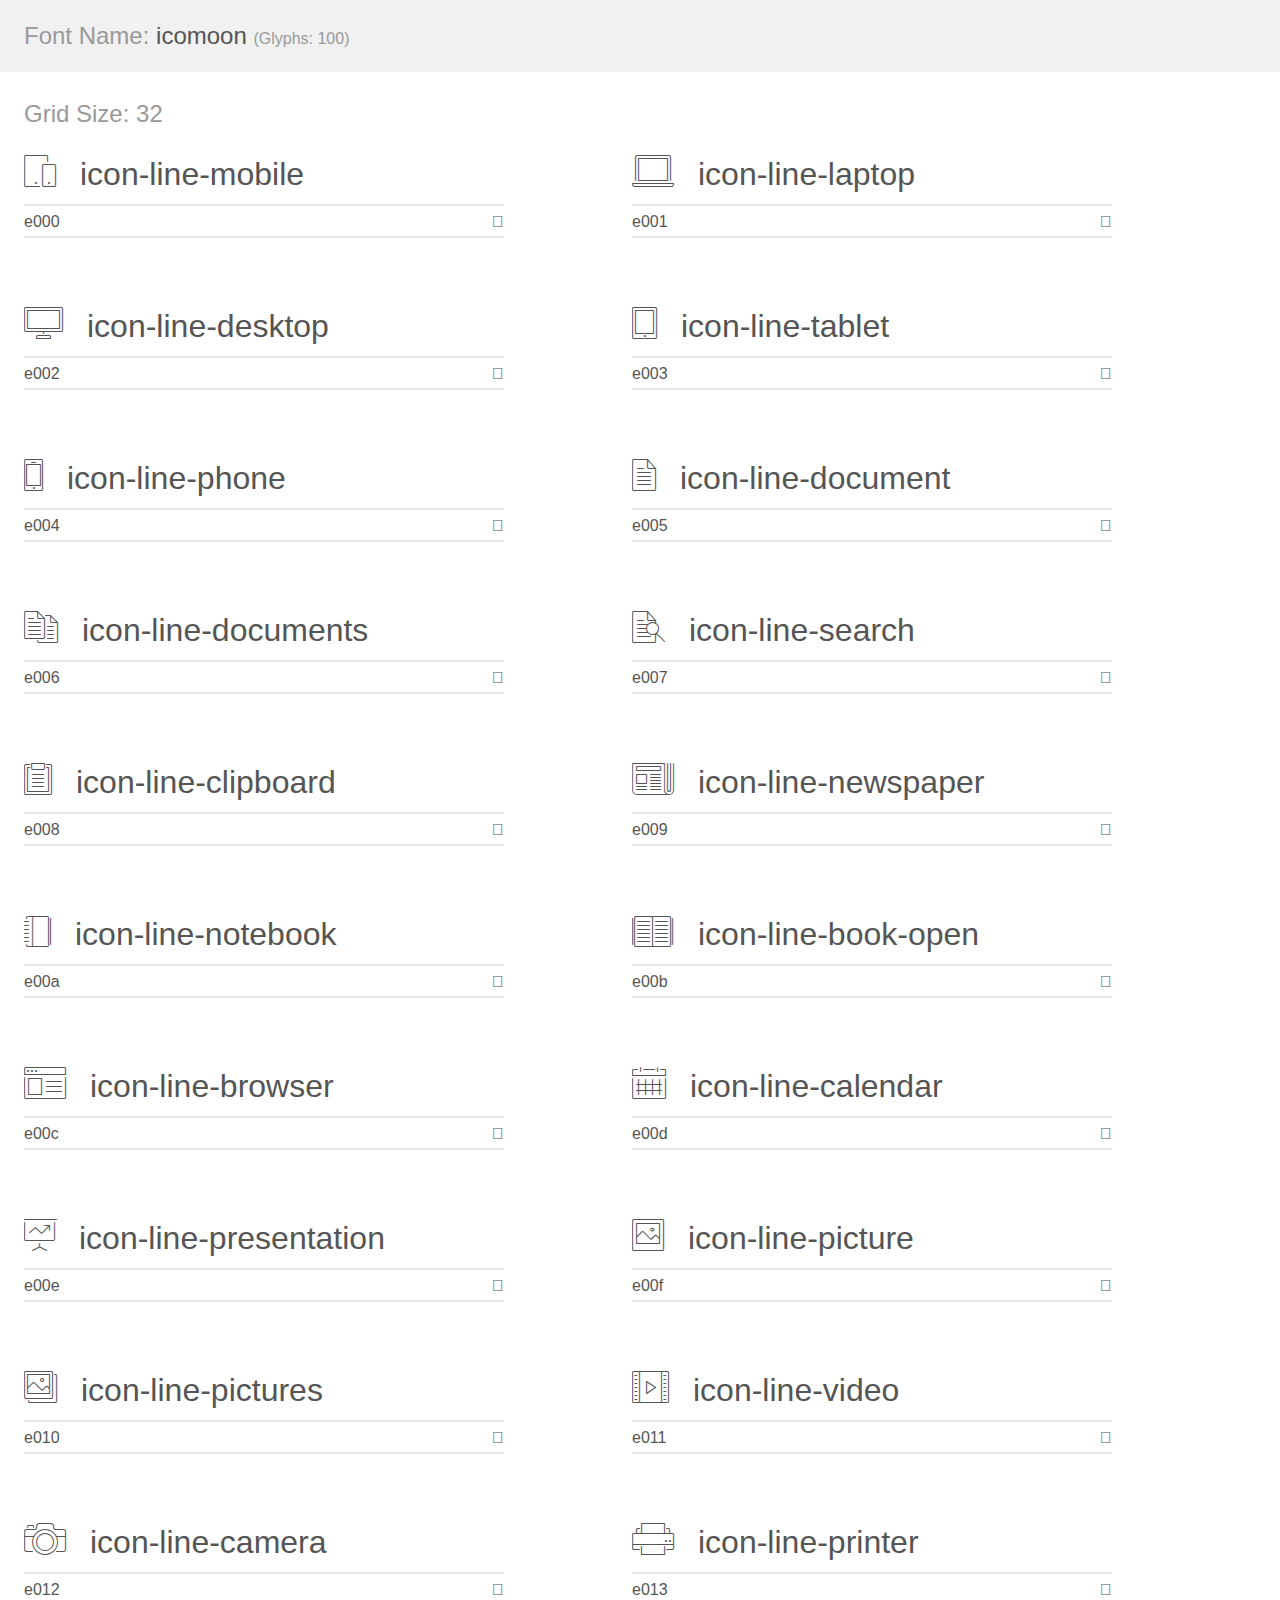
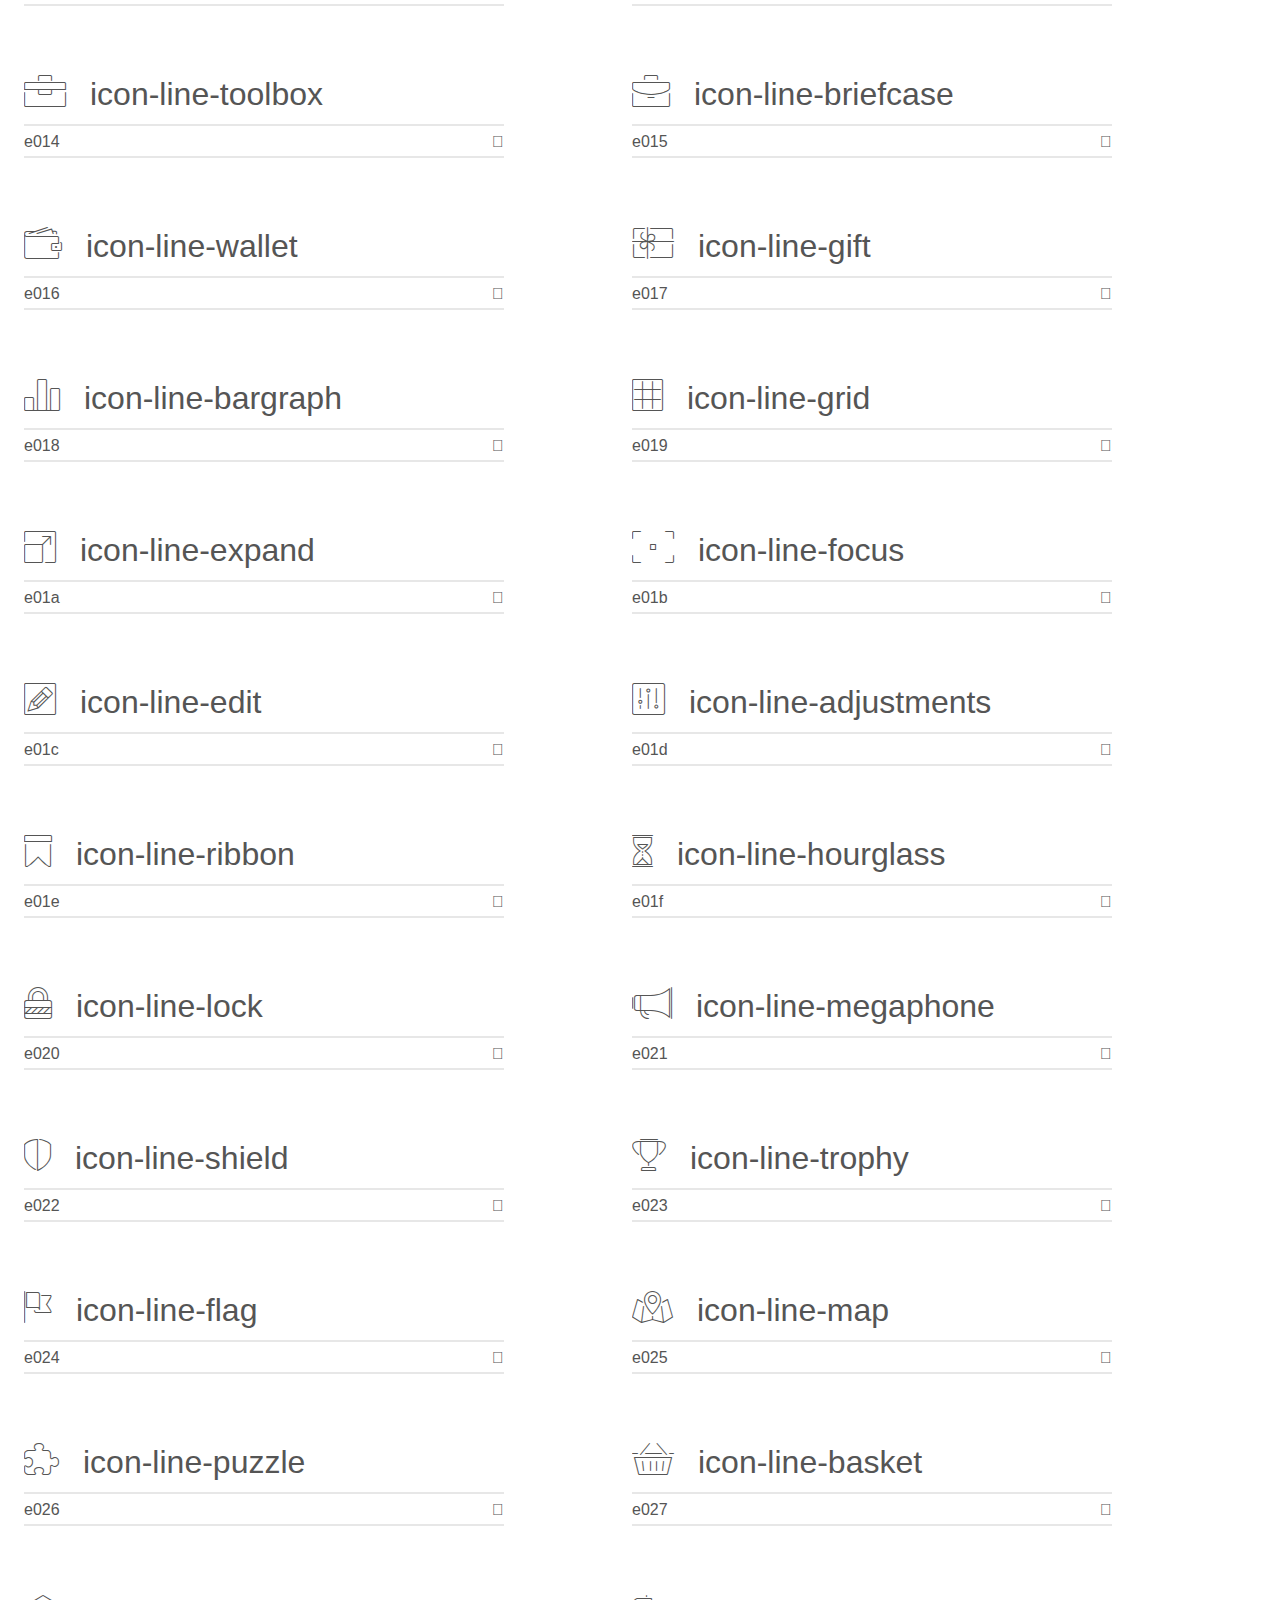
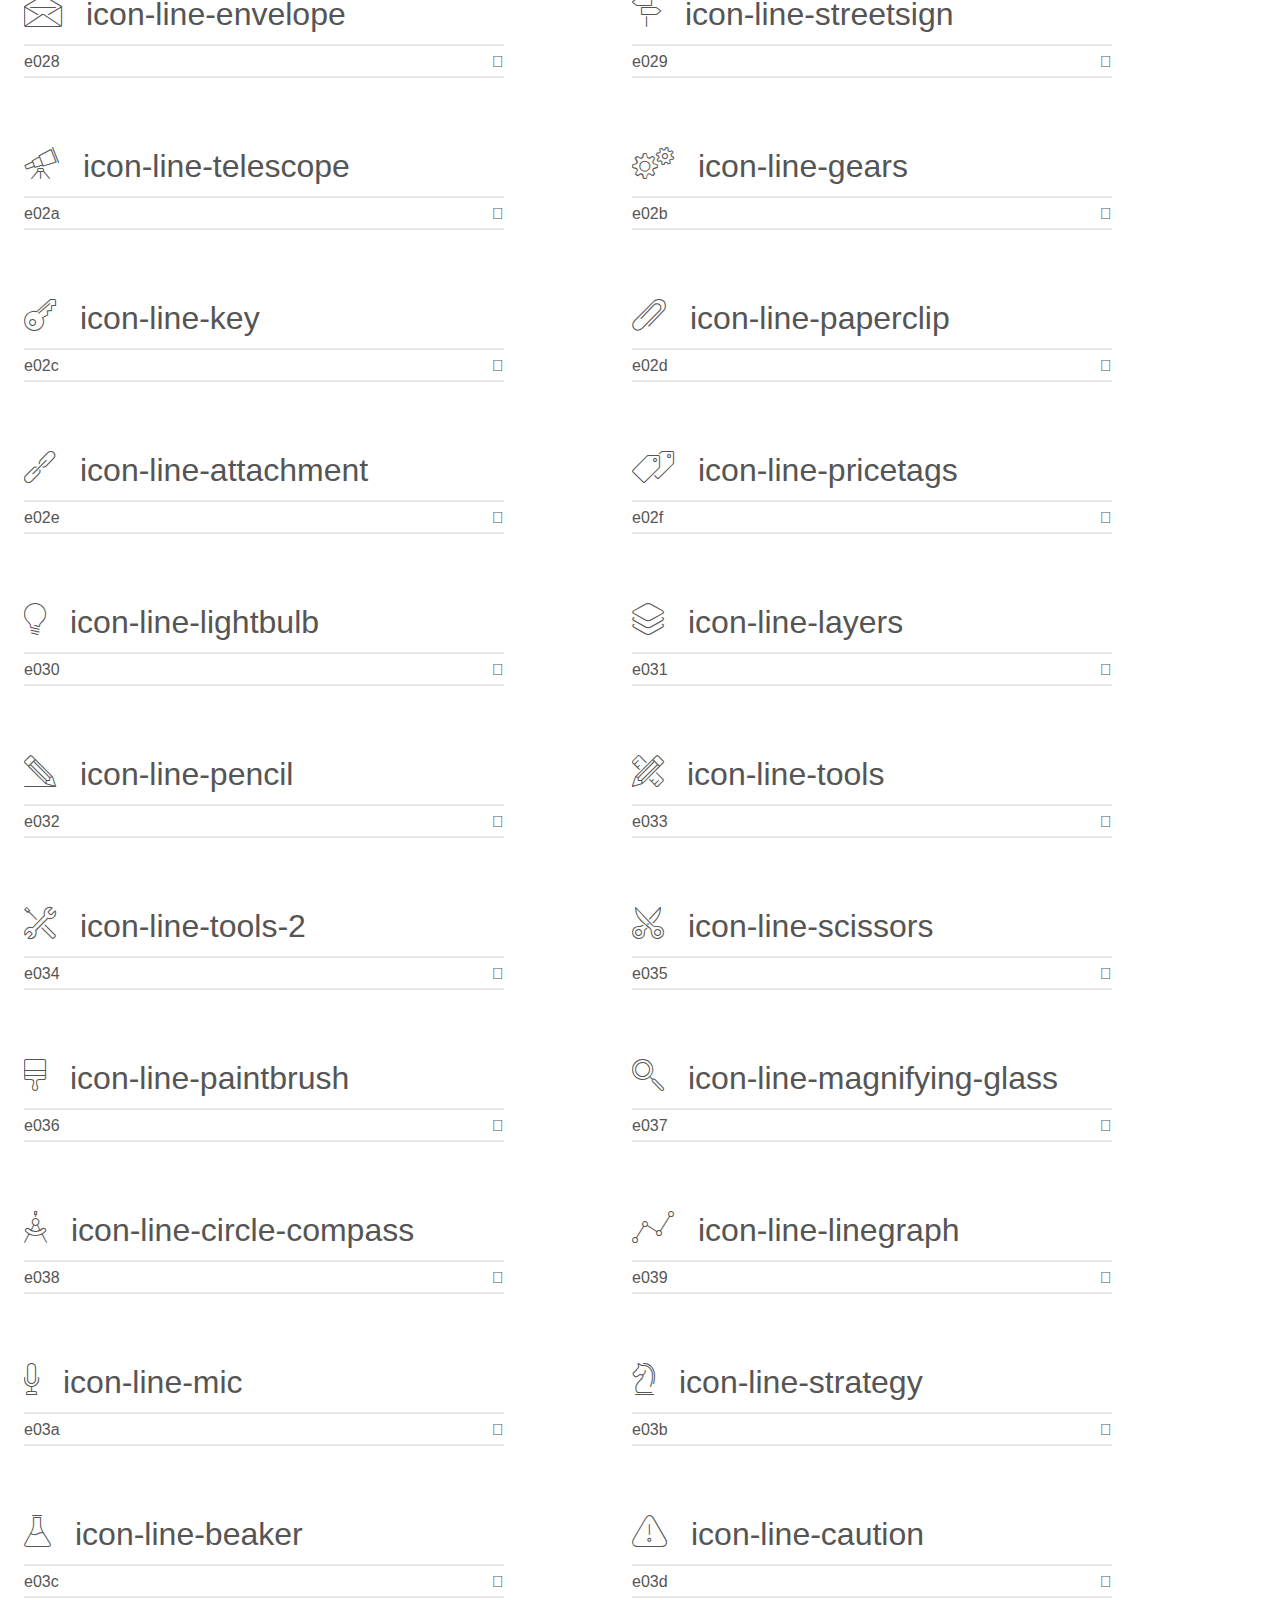
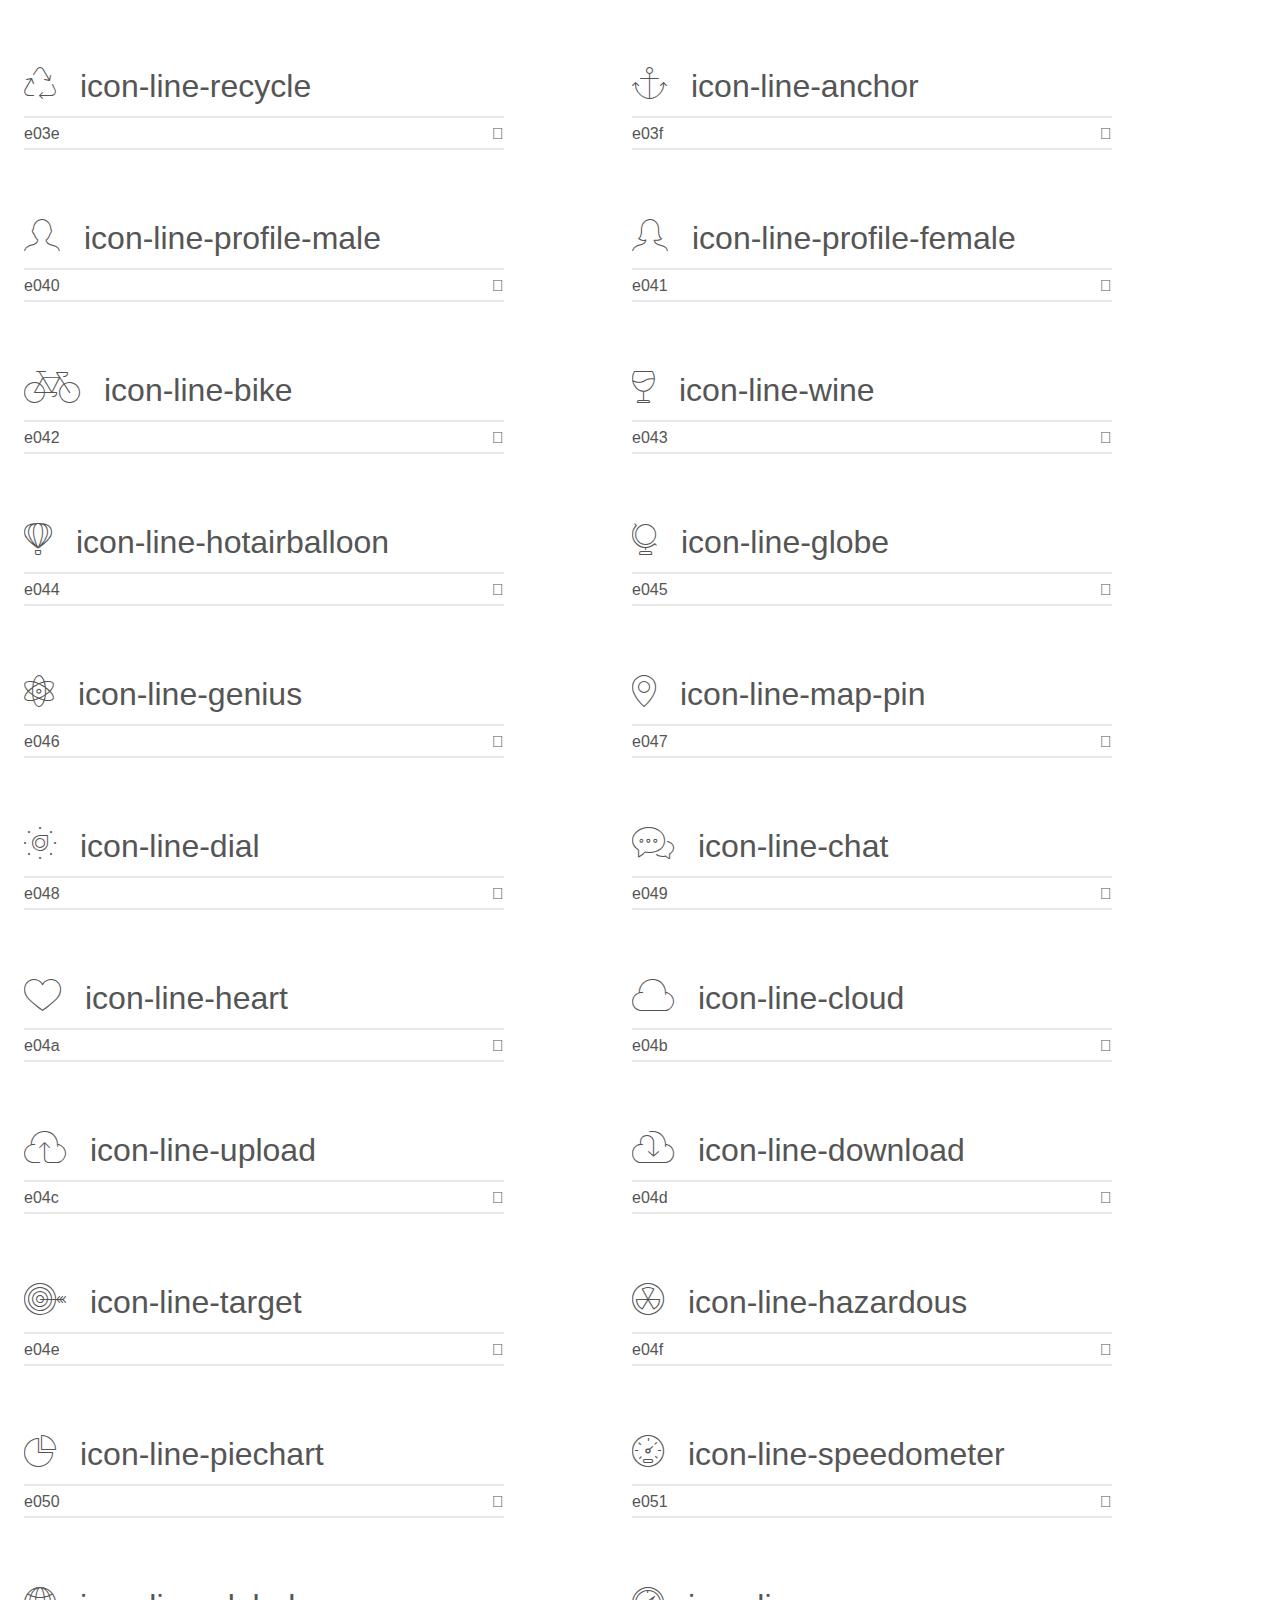
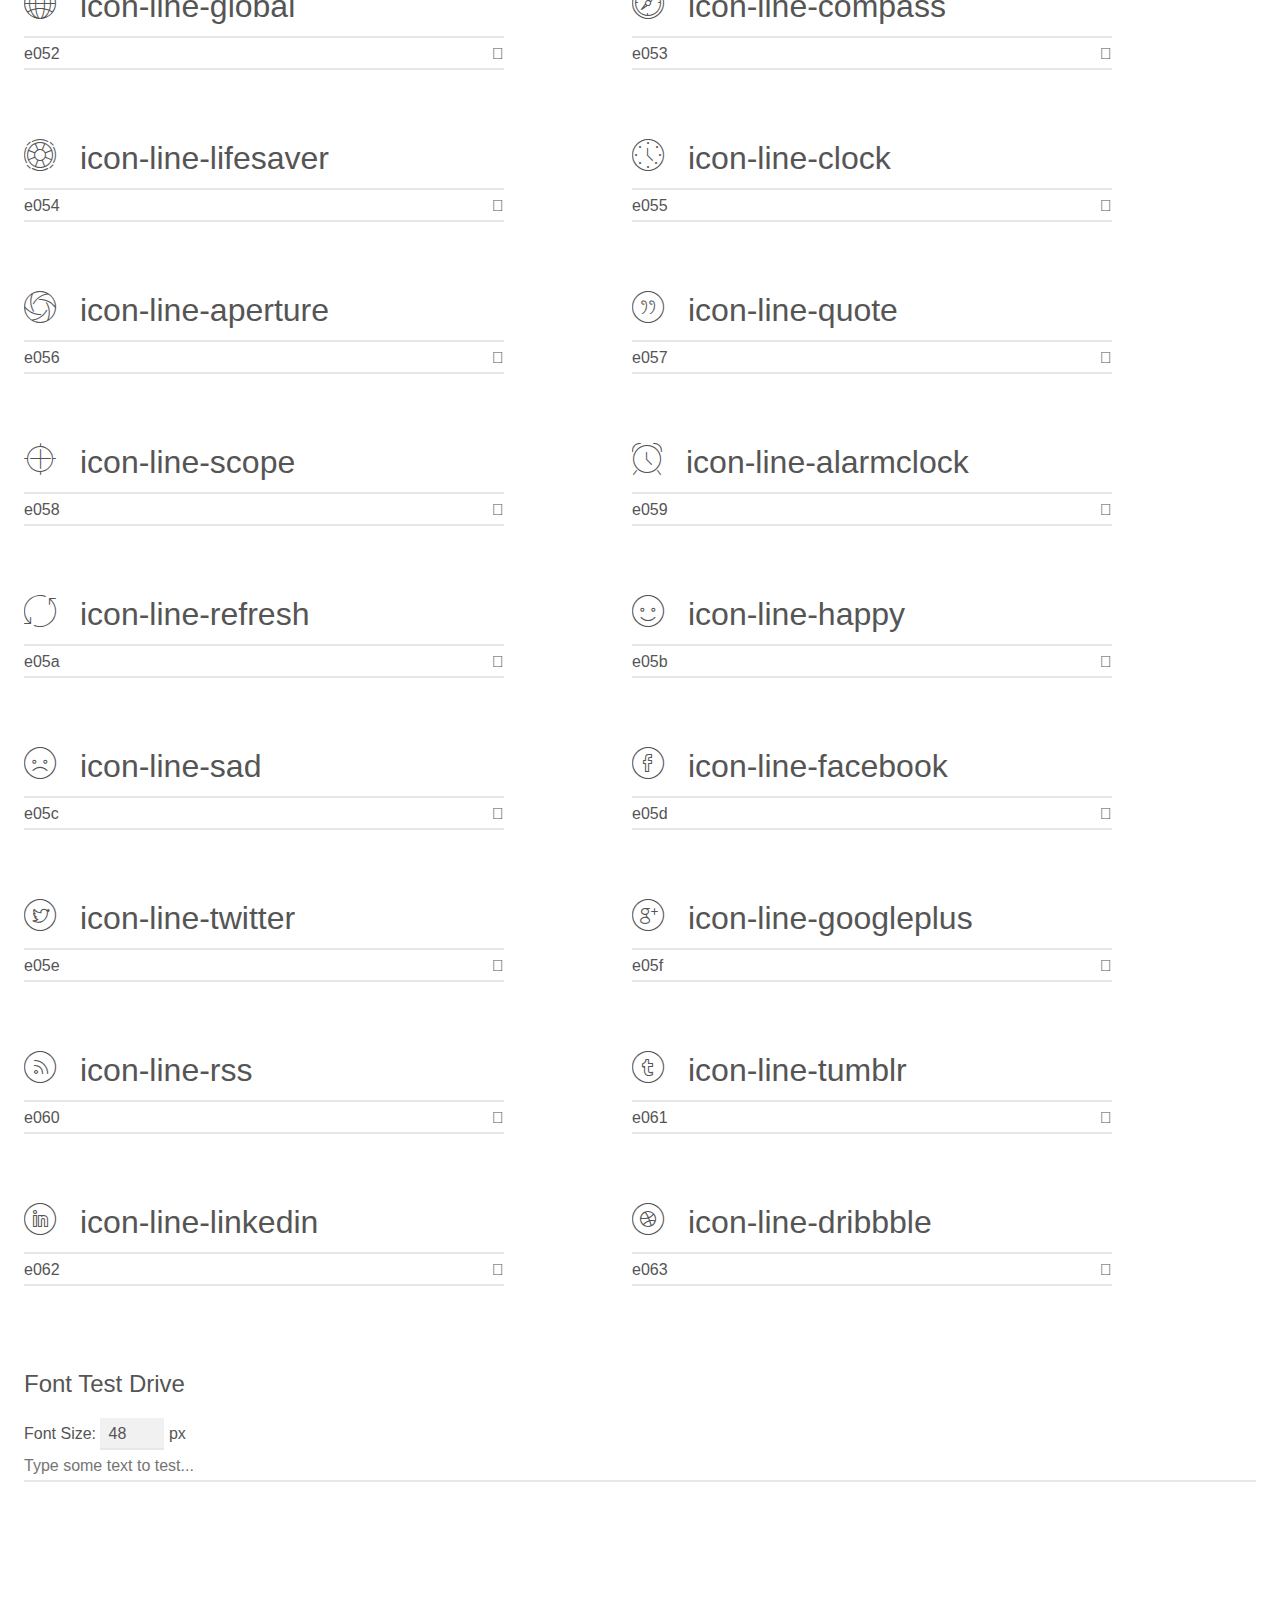
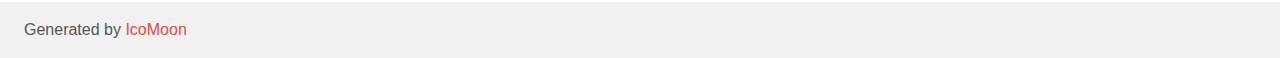
<file: static/fonts/line-icons/demo.html>
<!doctype html>
<html>
<head>
    <meta charset="utf-8">
    <title>IcoMoon Demo</title>
    <meta name="description" content="An Icon Font Generated By IcoMoon.io">
    <meta name="viewport" content="width=device-width, initial-scale=1">
    <link rel="stylesheet" href="demo-files/demo.css">
    <link rel="stylesheet" href="style.css"></head>
<body>
    <div class="bgc1 clearfix">
        <h1 class="mhmm mvm"><span class="fgc1">Font Name:</span> icomoon <small class="fgc1">(Glyphs:&nbsp;100)</small></h1>
    </div>
    <div class="clearfix mhl ptl">
        <h1 class="mvm mtn fgc1">Grid Size: 32</h1>
        <div class="glyph fs1">
            <div class="clearfix bshadow0 pbs">
                <span class="icon-line-mobile">
                
                </span>
                <span class="mls"> icon-line-mobile</span>
            </div>
            <fieldset class="fs0 size1of1 clearfix hidden-false">
                <input type="text" readonly value="e000" class="unit size1of2" />
                <input type="text" maxlength="1" readonly value="&#xe000;" class="unitRight size1of2 talign-right" />
            </fieldset>
            <div class="fs0 bshadow0 clearfix hidden-true">
                <span class="unit pvs fgc1">liga: </span>
                <input type="text" readonly value="" class="liga unitRight" />
            </div>
        </div>
        <div class="glyph fs1">
            <div class="clearfix bshadow0 pbs">
                <span class="icon-line-laptop">
                
                </span>
                <span class="mls"> icon-line-laptop</span>
            </div>
            <fieldset class="fs0 size1of1 clearfix hidden-false">
                <input type="text" readonly value="e001" class="unit size1of2" />
                <input type="text" maxlength="1" readonly value="&#xe001;" class="unitRight size1of2 talign-right" />
            </fieldset>
            <div class="fs0 bshadow0 clearfix hidden-true">
                <span class="unit pvs fgc1">liga: </span>
                <input type="text" readonly value="" class="liga unitRight" />
            </div>
        </div>
        <div class="glyph fs1">
            <div class="clearfix bshadow0 pbs">
                <span class="icon-line-desktop">
                
                </span>
                <span class="mls"> icon-line-desktop</span>
            </div>
            <fieldset class="fs0 size1of1 clearfix hidden-false">
                <input type="text" readonly value="e002" class="unit size1of2" />
                <input type="text" maxlength="1" readonly value="&#xe002;" class="unitRight size1of2 talign-right" />
            </fieldset>
            <div class="fs0 bshadow0 clearfix hidden-true">
                <span class="unit pvs fgc1">liga: </span>
                <input type="text" readonly value="" class="liga unitRight" />
            </div>
        </div>
        <div class="glyph fs1">
            <div class="clearfix bshadow0 pbs">
                <span class="icon-line-tablet">
                
                </span>
                <span class="mls"> icon-line-tablet</span>
            </div>
            <fieldset class="fs0 size1of1 clearfix hidden-false">
                <input type="text" readonly value="e003" class="unit size1of2" />
                <input type="text" maxlength="1" readonly value="&#xe003;" class="unitRight size1of2 talign-right" />
            </fieldset>
            <div class="fs0 bshadow0 clearfix hidden-true">
                <span class="unit pvs fgc1">liga: </span>
                <input type="text" readonly value="" class="liga unitRight" />
            </div>
        </div>
        <div class="glyph fs1">
            <div class="clearfix bshadow0 pbs">
                <span class="icon-line-phone">
                
                </span>
                <span class="mls"> icon-line-phone</span>
            </div>
            <fieldset class="fs0 size1of1 clearfix hidden-false">
                <input type="text" readonly value="e004" class="unit size1of2" />
                <input type="text" maxlength="1" readonly value="&#xe004;" class="unitRight size1of2 talign-right" />
            </fieldset>
            <div class="fs0 bshadow0 clearfix hidden-true">
                <span class="unit pvs fgc1">liga: </span>
                <input type="text" readonly value="" class="liga unitRight" />
            </div>
        </div>
        <div class="glyph fs1">
            <div class="clearfix bshadow0 pbs">
                <span class="icon-line-document">
                
                </span>
                <span class="mls"> icon-line-document</span>
            </div>
            <fieldset class="fs0 size1of1 clearfix hidden-false">
                <input type="text" readonly value="e005" class="unit size1of2" />
                <input type="text" maxlength="1" readonly value="&#xe005;" class="unitRight size1of2 talign-right" />
            </fieldset>
            <div class="fs0 bshadow0 clearfix hidden-true">
                <span class="unit pvs fgc1">liga: </span>
                <input type="text" readonly value="" class="liga unitRight" />
            </div>
        </div>
        <div class="glyph fs1">
            <div class="clearfix bshadow0 pbs">
                <span class="icon-line-documents">
                
                </span>
                <span class="mls"> icon-line-documents</span>
            </div>
            <fieldset class="fs0 size1of1 clearfix hidden-false">
                <input type="text" readonly value="e006" class="unit size1of2" />
                <input type="text" maxlength="1" readonly value="&#xe006;" class="unitRight size1of2 talign-right" />
            </fieldset>
            <div class="fs0 bshadow0 clearfix hidden-true">
                <span class="unit pvs fgc1">liga: </span>
                <input type="text" readonly value="" class="liga unitRight" />
            </div>
        </div>
        <div class="glyph fs1">
            <div class="clearfix bshadow0 pbs">
                <span class="icon-line-search">
                
                </span>
                <span class="mls"> icon-line-search</span>
            </div>
            <fieldset class="fs0 size1of1 clearfix hidden-false">
                <input type="text" readonly value="e007" class="unit size1of2" />
                <input type="text" maxlength="1" readonly value="&#xe007;" class="unitRight size1of2 talign-right" />
            </fieldset>
            <div class="fs0 bshadow0 clearfix hidden-true">
                <span class="unit pvs fgc1">liga: </span>
                <input type="text" readonly value="" class="liga unitRight" />
            </div>
        </div>
        <div class="glyph fs1">
            <div class="clearfix bshadow0 pbs">
                <span class="icon-line-clipboard">
                
                </span>
                <span class="mls"> icon-line-clipboard</span>
            </div>
            <fieldset class="fs0 size1of1 clearfix hidden-false">
                <input type="text" readonly value="e008" class="unit size1of2" />
                <input type="text" maxlength="1" readonly value="&#xe008;" class="unitRight size1of2 talign-right" />
            </fieldset>
            <div class="fs0 bshadow0 clearfix hidden-true">
                <span class="unit pvs fgc1">liga: </span>
                <input type="text" readonly value="" class="liga unitRight" />
            </div>
        </div>
        <div class="glyph fs1">
            <div class="clearfix bshadow0 pbs">
                <span class="icon-line-newspaper">
                
                </span>
                <span class="mls"> icon-line-newspaper</span>
            </div>
            <fieldset class="fs0 size1of1 clearfix hidden-false">
                <input type="text" readonly value="e009" class="unit size1of2" />
                <input type="text" maxlength="1" readonly value="&#xe009;" class="unitRight size1of2 talign-right" />
            </fieldset>
            <div class="fs0 bshadow0 clearfix hidden-true">
                <span class="unit pvs fgc1">liga: </span>
                <input type="text" readonly value="" class="liga unitRight" />
            </div>
        </div>
        <div class="glyph fs1">
            <div class="clearfix bshadow0 pbs">
                <span class="icon-line-notebook">
                
                </span>
                <span class="mls"> icon-line-notebook</span>
            </div>
            <fieldset class="fs0 size1of1 clearfix hidden-false">
                <input type="text" readonly value="e00a" class="unit size1of2" />
                <input type="text" maxlength="1" readonly value="&#xe00a;" class="unitRight size1of2 talign-right" />
            </fieldset>
            <div class="fs0 bshadow0 clearfix hidden-true">
                <span class="unit pvs fgc1">liga: </span>
                <input type="text" readonly value="" class="liga unitRight" />
            </div>
        </div>
        <div class="glyph fs1">
            <div class="clearfix bshadow0 pbs">
                <span class="icon-line-book-open">
                
                </span>
                <span class="mls"> icon-line-book-open</span>
            </div>
            <fieldset class="fs0 size1of1 clearfix hidden-false">
                <input type="text" readonly value="e00b" class="unit size1of2" />
                <input type="text" maxlength="1" readonly value="&#xe00b;" class="unitRight size1of2 talign-right" />
            </fieldset>
            <div class="fs0 bshadow0 clearfix hidden-true">
                <span class="unit pvs fgc1">liga: </span>
                <input type="text" readonly value="" class="liga unitRight" />
            </div>
        </div>
        <div class="glyph fs1">
            <div class="clearfix bshadow0 pbs">
                <span class="icon-line-browser">
                
                </span>
                <span class="mls"> icon-line-browser</span>
            </div>
            <fieldset class="fs0 size1of1 clearfix hidden-false">
                <input type="text" readonly value="e00c" class="unit size1of2" />
                <input type="text" maxlength="1" readonly value="&#xe00c;" class="unitRight size1of2 talign-right" />
            </fieldset>
            <div class="fs0 bshadow0 clearfix hidden-true">
                <span class="unit pvs fgc1">liga: </span>
                <input type="text" readonly value="" class="liga unitRight" />
            </div>
        </div>
        <div class="glyph fs1">
            <div class="clearfix bshadow0 pbs">
                <span class="icon-line-calendar">
                
                </span>
                <span class="mls"> icon-line-calendar</span>
            </div>
            <fieldset class="fs0 size1of1 clearfix hidden-false">
                <input type="text" readonly value="e00d" class="unit size1of2" />
                <input type="text" maxlength="1" readonly value="&#xe00d;" class="unitRight size1of2 talign-right" />
            </fieldset>
            <div class="fs0 bshadow0 clearfix hidden-true">
                <span class="unit pvs fgc1">liga: </span>
                <input type="text" readonly value="" class="liga unitRight" />
            </div>
        </div>
        <div class="glyph fs1">
            <div class="clearfix bshadow0 pbs">
                <span class="icon-line-presentation">
                
                </span>
                <span class="mls"> icon-line-presentation</span>
            </div>
            <fieldset class="fs0 size1of1 clearfix hidden-false">
                <input type="text" readonly value="e00e" class="unit size1of2" />
                <input type="text" maxlength="1" readonly value="&#xe00e;" class="unitRight size1of2 talign-right" />
            </fieldset>
            <div class="fs0 bshadow0 clearfix hidden-true">
                <span class="unit pvs fgc1">liga: </span>
                <input type="text" readonly value="" class="liga unitRight" />
            </div>
        </div>
        <div class="glyph fs1">
            <div class="clearfix bshadow0 pbs">
                <span class="icon-line-picture">
                
                </span>
                <span class="mls"> icon-line-picture</span>
            </div>
            <fieldset class="fs0 size1of1 clearfix hidden-false">
                <input type="text" readonly value="e00f" class="unit size1of2" />
                <input type="text" maxlength="1" readonly value="&#xe00f;" class="unitRight size1of2 talign-right" />
            </fieldset>
            <div class="fs0 bshadow0 clearfix hidden-true">
                <span class="unit pvs fgc1">liga: </span>
                <input type="text" readonly value="" class="liga unitRight" />
            </div>
        </div>
        <div class="glyph fs1">
            <div class="clearfix bshadow0 pbs">
                <span class="icon-line-pictures">
                
                </span>
                <span class="mls"> icon-line-pictures</span>
            </div>
            <fieldset class="fs0 size1of1 clearfix hidden-false">
                <input type="text" readonly value="e010" class="unit size1of2" />
                <input type="text" maxlength="1" readonly value="&#xe010;" class="unitRight size1of2 talign-right" />
            </fieldset>
            <div class="fs0 bshadow0 clearfix hidden-true">
                <span class="unit pvs fgc1">liga: </span>
                <input type="text" readonly value="" class="liga unitRight" />
            </div>
        </div>
        <div class="glyph fs1">
            <div class="clearfix bshadow0 pbs">
                <span class="icon-line-video">
                
                </span>
                <span class="mls"> icon-line-video</span>
            </div>
            <fieldset class="fs0 size1of1 clearfix hidden-false">
                <input type="text" readonly value="e011" class="unit size1of2" />
                <input type="text" maxlength="1" readonly value="&#xe011;" class="unitRight size1of2 talign-right" />
            </fieldset>
            <div class="fs0 bshadow0 clearfix hidden-true">
                <span class="unit pvs fgc1">liga: </span>
                <input type="text" readonly value="" class="liga unitRight" />
            </div>
        </div>
        <div class="glyph fs1">
            <div class="clearfix bshadow0 pbs">
                <span class="icon-line-camera">
                
                </span>
                <span class="mls"> icon-line-camera</span>
            </div>
            <fieldset class="fs0 size1of1 clearfix hidden-false">
                <input type="text" readonly value="e012" class="unit size1of2" />
                <input type="text" maxlength="1" readonly value="&#xe012;" class="unitRight size1of2 talign-right" />
            </fieldset>
            <div class="fs0 bshadow0 clearfix hidden-true">
                <span class="unit pvs fgc1">liga: </span>
                <input type="text" readonly value="" class="liga unitRight" />
            </div>
        </div>
        <div class="glyph fs1">
            <div class="clearfix bshadow0 pbs">
                <span class="icon-line-printer">
                
                </span>
                <span class="mls"> icon-line-printer</span>
            </div>
            <fieldset class="fs0 size1of1 clearfix hidden-false">
                <input type="text" readonly value="e013" class="unit size1of2" />
                <input type="text" maxlength="1" readonly value="&#xe013;" class="unitRight size1of2 talign-right" />
            </fieldset>
            <div class="fs0 bshadow0 clearfix hidden-true">
                <span class="unit pvs fgc1">liga: </span>
                <input type="text" readonly value="" class="liga unitRight" />
            </div>
        </div>
        <div class="glyph fs1">
            <div class="clearfix bshadow0 pbs">
                <span class="icon-line-toolbox">
                
                </span>
                <span class="mls"> icon-line-toolbox</span>
            </div>
            <fieldset class="fs0 size1of1 clearfix hidden-false">
                <input type="text" readonly value="e014" class="unit size1of2" />
                <input type="text" maxlength="1" readonly value="&#xe014;" class="unitRight size1of2 talign-right" />
            </fieldset>
            <div class="fs0 bshadow0 clearfix hidden-true">
                <span class="unit pvs fgc1">liga: </span>
                <input type="text" readonly value="" class="liga unitRight" />
            </div>
        </div>
        <div class="glyph fs1">
            <div class="clearfix bshadow0 pbs">
                <span class="icon-line-briefcase">
                
                </span>
                <span class="mls"> icon-line-briefcase</span>
            </div>
            <fieldset class="fs0 size1of1 clearfix hidden-false">
                <input type="text" readonly value="e015" class="unit size1of2" />
                <input type="text" maxlength="1" readonly value="&#xe015;" class="unitRight size1of2 talign-right" />
            </fieldset>
            <div class="fs0 bshadow0 clearfix hidden-true">
                <span class="unit pvs fgc1">liga: </span>
                <input type="text" readonly value="" class="liga unitRight" />
            </div>
        </div>
        <div class="glyph fs1">
            <div class="clearfix bshadow0 pbs">
                <span class="icon-line-wallet">
                
                </span>
                <span class="mls"> icon-line-wallet</span>
            </div>
            <fieldset class="fs0 size1of1 clearfix hidden-false">
                <input type="text" readonly value="e016" class="unit size1of2" />
                <input type="text" maxlength="1" readonly value="&#xe016;" class="unitRight size1of2 talign-right" />
            </fieldset>
            <div class="fs0 bshadow0 clearfix hidden-true">
                <span class="unit pvs fgc1">liga: </span>
                <input type="text" readonly value="" class="liga unitRight" />
            </div>
        </div>
        <div class="glyph fs1">
            <div class="clearfix bshadow0 pbs">
                <span class="icon-line-gift">
                
                </span>
                <span class="mls"> icon-line-gift</span>
            </div>
            <fieldset class="fs0 size1of1 clearfix hidden-false">
                <input type="text" readonly value="e017" class="unit size1of2" />
                <input type="text" maxlength="1" readonly value="&#xe017;" class="unitRight size1of2 talign-right" />
            </fieldset>
            <div class="fs0 bshadow0 clearfix hidden-true">
                <span class="unit pvs fgc1">liga: </span>
                <input type="text" readonly value="" class="liga unitRight" />
            </div>
        </div>
        <div class="glyph fs1">
            <div class="clearfix bshadow0 pbs">
                <span class="icon-line-bargraph">
                
                </span>
                <span class="mls"> icon-line-bargraph</span>
            </div>
            <fieldset class="fs0 size1of1 clearfix hidden-false">
                <input type="text" readonly value="e018" class="unit size1of2" />
                <input type="text" maxlength="1" readonly value="&#xe018;" class="unitRight size1of2 talign-right" />
            </fieldset>
            <div class="fs0 bshadow0 clearfix hidden-true">
                <span class="unit pvs fgc1">liga: </span>
                <input type="text" readonly value="" class="liga unitRight" />
            </div>
        </div>
        <div class="glyph fs1">
            <div class="clearfix bshadow0 pbs">
                <span class="icon-line-grid">
                
                </span>
                <span class="mls"> icon-line-grid</span>
            </div>
            <fieldset class="fs0 size1of1 clearfix hidden-false">
                <input type="text" readonly value="e019" class="unit size1of2" />
                <input type="text" maxlength="1" readonly value="&#xe019;" class="unitRight size1of2 talign-right" />
            </fieldset>
            <div class="fs0 bshadow0 clearfix hidden-true">
                <span class="unit pvs fgc1">liga: </span>
                <input type="text" readonly value="" class="liga unitRight" />
            </div>
        </div>
        <div class="glyph fs1">
            <div class="clearfix bshadow0 pbs">
                <span class="icon-line-expand">
                
                </span>
                <span class="mls"> icon-line-expand</span>
            </div>
            <fieldset class="fs0 size1of1 clearfix hidden-false">
                <input type="text" readonly value="e01a" class="unit size1of2" />
                <input type="text" maxlength="1" readonly value="&#xe01a;" class="unitRight size1of2 talign-right" />
            </fieldset>
            <div class="fs0 bshadow0 clearfix hidden-true">
                <span class="unit pvs fgc1">liga: </span>
                <input type="text" readonly value="" class="liga unitRight" />
            </div>
        </div>
        <div class="glyph fs1">
            <div class="clearfix bshadow0 pbs">
                <span class="icon-line-focus">
                
                </span>
                <span class="mls"> icon-line-focus</span>
            </div>
            <fieldset class="fs0 size1of1 clearfix hidden-false">
                <input type="text" readonly value="e01b" class="unit size1of2" />
                <input type="text" maxlength="1" readonly value="&#xe01b;" class="unitRight size1of2 talign-right" />
            </fieldset>
            <div class="fs0 bshadow0 clearfix hidden-true">
                <span class="unit pvs fgc1">liga: </span>
                <input type="text" readonly value="" class="liga unitRight" />
            </div>
        </div>
        <div class="glyph fs1">
            <div class="clearfix bshadow0 pbs">
                <span class="icon-line-edit">
                
                </span>
                <span class="mls"> icon-line-edit</span>
            </div>
            <fieldset class="fs0 size1of1 clearfix hidden-false">
                <input type="text" readonly value="e01c" class="unit size1of2" />
                <input type="text" maxlength="1" readonly value="&#xe01c;" class="unitRight size1of2 talign-right" />
            </fieldset>
            <div class="fs0 bshadow0 clearfix hidden-true">
                <span class="unit pvs fgc1">liga: </span>
                <input type="text" readonly value="" class="liga unitRight" />
            </div>
        </div>
        <div class="glyph fs1">
            <div class="clearfix bshadow0 pbs">
                <span class="icon-line-adjustments">
                
                </span>
                <span class="mls"> icon-line-adjustments</span>
            </div>
            <fieldset class="fs0 size1of1 clearfix hidden-false">
                <input type="text" readonly value="e01d" class="unit size1of2" />
                <input type="text" maxlength="1" readonly value="&#xe01d;" class="unitRight size1of2 talign-right" />
            </fieldset>
            <div class="fs0 bshadow0 clearfix hidden-true">
                <span class="unit pvs fgc1">liga: </span>
                <input type="text" readonly value="" class="liga unitRight" />
            </div>
        </div>
        <div class="glyph fs1">
            <div class="clearfix bshadow0 pbs">
                <span class="icon-line-ribbon">
                
                </span>
                <span class="mls"> icon-line-ribbon</span>
            </div>
            <fieldset class="fs0 size1of1 clearfix hidden-false">
                <input type="text" readonly value="e01e" class="unit size1of2" />
                <input type="text" maxlength="1" readonly value="&#xe01e;" class="unitRight size1of2 talign-right" />
            </fieldset>
            <div class="fs0 bshadow0 clearfix hidden-true">
                <span class="unit pvs fgc1">liga: </span>
                <input type="text" readonly value="" class="liga unitRight" />
            </div>
        </div>
        <div class="glyph fs1">
            <div class="clearfix bshadow0 pbs">
                <span class="icon-line-hourglass">
                
                </span>
                <span class="mls"> icon-line-hourglass</span>
            </div>
            <fieldset class="fs0 size1of1 clearfix hidden-false">
                <input type="text" readonly value="e01f" class="unit size1of2" />
                <input type="text" maxlength="1" readonly value="&#xe01f;" class="unitRight size1of2 talign-right" />
            </fieldset>
            <div class="fs0 bshadow0 clearfix hidden-true">
                <span class="unit pvs fgc1">liga: </span>
                <input type="text" readonly value="" class="liga unitRight" />
            </div>
        </div>
        <div class="glyph fs1">
            <div class="clearfix bshadow0 pbs">
                <span class="icon-line-lock">
                
                </span>
                <span class="mls"> icon-line-lock</span>
            </div>
            <fieldset class="fs0 size1of1 clearfix hidden-false">
                <input type="text" readonly value="e020" class="unit size1of2" />
                <input type="text" maxlength="1" readonly value="&#xe020;" class="unitRight size1of2 talign-right" />
            </fieldset>
            <div class="fs0 bshadow0 clearfix hidden-true">
                <span class="unit pvs fgc1">liga: </span>
                <input type="text" readonly value="" class="liga unitRight" />
            </div>
        </div>
        <div class="glyph fs1">
            <div class="clearfix bshadow0 pbs">
                <span class="icon-line-megaphone">
                
                </span>
                <span class="mls"> icon-line-megaphone</span>
            </div>
            <fieldset class="fs0 size1of1 clearfix hidden-false">
                <input type="text" readonly value="e021" class="unit size1of2" />
                <input type="text" maxlength="1" readonly value="&#xe021;" class="unitRight size1of2 talign-right" />
            </fieldset>
            <div class="fs0 bshadow0 clearfix hidden-true">
                <span class="unit pvs fgc1">liga: </span>
                <input type="text" readonly value="" class="liga unitRight" />
            </div>
        </div>
        <div class="glyph fs1">
            <div class="clearfix bshadow0 pbs">
                <span class="icon-line-shield">
                
                </span>
                <span class="mls"> icon-line-shield</span>
            </div>
            <fieldset class="fs0 size1of1 clearfix hidden-false">
                <input type="text" readonly value="e022" class="unit size1of2" />
                <input type="text" maxlength="1" readonly value="&#xe022;" class="unitRight size1of2 talign-right" />
            </fieldset>
            <div class="fs0 bshadow0 clearfix hidden-true">
                <span class="unit pvs fgc1">liga: </span>
                <input type="text" readonly value="" class="liga unitRight" />
            </div>
        </div>
        <div class="glyph fs1">
            <div class="clearfix bshadow0 pbs">
                <span class="icon-line-trophy">
                
                </span>
                <span class="mls"> icon-line-trophy</span>
            </div>
            <fieldset class="fs0 size1of1 clearfix hidden-false">
                <input type="text" readonly value="e023" class="unit size1of2" />
                <input type="text" maxlength="1" readonly value="&#xe023;" class="unitRight size1of2 talign-right" />
            </fieldset>
            <div class="fs0 bshadow0 clearfix hidden-true">
                <span class="unit pvs fgc1">liga: </span>
                <input type="text" readonly value="" class="liga unitRight" />
            </div>
        </div>
        <div class="glyph fs1">
            <div class="clearfix bshadow0 pbs">
                <span class="icon-line-flag">
                
                </span>
                <span class="mls"> icon-line-flag</span>
            </div>
            <fieldset class="fs0 size1of1 clearfix hidden-false">
                <input type="text" readonly value="e024" class="unit size1of2" />
                <input type="text" maxlength="1" readonly value="&#xe024;" class="unitRight size1of2 talign-right" />
            </fieldset>
            <div class="fs0 bshadow0 clearfix hidden-true">
                <span class="unit pvs fgc1">liga: </span>
                <input type="text" readonly value="" class="liga unitRight" />
            </div>
        </div>
        <div class="glyph fs1">
            <div class="clearfix bshadow0 pbs">
                <span class="icon-line-map">
                
                </span>
                <span class="mls"> icon-line-map</span>
            </div>
            <fieldset class="fs0 size1of1 clearfix hidden-false">
                <input type="text" readonly value="e025" class="unit size1of2" />
                <input type="text" maxlength="1" readonly value="&#xe025;" class="unitRight size1of2 talign-right" />
            </fieldset>
            <div class="fs0 bshadow0 clearfix hidden-true">
                <span class="unit pvs fgc1">liga: </span>
                <input type="text" readonly value="" class="liga unitRight" />
            </div>
        </div>
        <div class="glyph fs1">
            <div class="clearfix bshadow0 pbs">
                <span class="icon-line-puzzle">
                
                </span>
                <span class="mls"> icon-line-puzzle</span>
            </div>
            <fieldset class="fs0 size1of1 clearfix hidden-false">
                <input type="text" readonly value="e026" class="unit size1of2" />
                <input type="text" maxlength="1" readonly value="&#xe026;" class="unitRight size1of2 talign-right" />
            </fieldset>
            <div class="fs0 bshadow0 clearfix hidden-true">
                <span class="unit pvs fgc1">liga: </span>
                <input type="text" readonly value="" class="liga unitRight" />
            </div>
        </div>
        <div class="glyph fs1">
            <div class="clearfix bshadow0 pbs">
                <span class="icon-line-basket">
                
                </span>
                <span class="mls"> icon-line-basket</span>
            </div>
            <fieldset class="fs0 size1of1 clearfix hidden-false">
                <input type="text" readonly value="e027" class="unit size1of2" />
                <input type="text" maxlength="1" readonly value="&#xe027;" class="unitRight size1of2 talign-right" />
            </fieldset>
            <div class="fs0 bshadow0 clearfix hidden-true">
                <span class="unit pvs fgc1">liga: </span>
                <input type="text" readonly value="" class="liga unitRight" />
            </div>
        </div>
        <div class="glyph fs1">
            <div class="clearfix bshadow0 pbs">
                <span class="icon-line-envelope">
                
                </span>
                <span class="mls"> icon-line-envelope</span>
            </div>
            <fieldset class="fs0 size1of1 clearfix hidden-false">
                <input type="text" readonly value="e028" class="unit size1of2" />
                <input type="text" maxlength="1" readonly value="&#xe028;" class="unitRight size1of2 talign-right" />
            </fieldset>
            <div class="fs0 bshadow0 clearfix hidden-true">
                <span class="unit pvs fgc1">liga: </span>
                <input type="text" readonly value="" class="liga unitRight" />
            </div>
        </div>
        <div class="glyph fs1">
            <div class="clearfix bshadow0 pbs">
                <span class="icon-line-streetsign">
                
                </span>
                <span class="mls"> icon-line-streetsign</span>
            </div>
            <fieldset class="fs0 size1of1 clearfix hidden-false">
                <input type="text" readonly value="e029" class="unit size1of2" />
                <input type="text" maxlength="1" readonly value="&#xe029;" class="unitRight size1of2 talign-right" />
            </fieldset>
            <div class="fs0 bshadow0 clearfix hidden-true">
                <span class="unit pvs fgc1">liga: </span>
                <input type="text" readonly value="" class="liga unitRight" />
            </div>
        </div>
        <div class="glyph fs1">
            <div class="clearfix bshadow0 pbs">
                <span class="icon-line-telescope">
                
                </span>
                <span class="mls"> icon-line-telescope</span>
            </div>
            <fieldset class="fs0 size1of1 clearfix hidden-false">
                <input type="text" readonly value="e02a" class="unit size1of2" />
                <input type="text" maxlength="1" readonly value="&#xe02a;" class="unitRight size1of2 talign-right" />
            </fieldset>
            <div class="fs0 bshadow0 clearfix hidden-true">
                <span class="unit pvs fgc1">liga: </span>
                <input type="text" readonly value="" class="liga unitRight" />
            </div>
        </div>
        <div class="glyph fs1">
            <div class="clearfix bshadow0 pbs">
                <span class="icon-line-gears">
                
                </span>
                <span class="mls"> icon-line-gears</span>
            </div>
            <fieldset class="fs0 size1of1 clearfix hidden-false">
                <input type="text" readonly value="e02b" class="unit size1of2" />
                <input type="text" maxlength="1" readonly value="&#xe02b;" class="unitRight size1of2 talign-right" />
            </fieldset>
            <div class="fs0 bshadow0 clearfix hidden-true">
                <span class="unit pvs fgc1">liga: </span>
                <input type="text" readonly value="" class="liga unitRight" />
            </div>
        </div>
        <div class="glyph fs1">
            <div class="clearfix bshadow0 pbs">
                <span class="icon-line-key">
                
                </span>
                <span class="mls"> icon-line-key</span>
            </div>
            <fieldset class="fs0 size1of1 clearfix hidden-false">
                <input type="text" readonly value="e02c" class="unit size1of2" />
                <input type="text" maxlength="1" readonly value="&#xe02c;" class="unitRight size1of2 talign-right" />
            </fieldset>
            <div class="fs0 bshadow0 clearfix hidden-true">
                <span class="unit pvs fgc1">liga: </span>
                <input type="text" readonly value="" class="liga unitRight" />
            </div>
        </div>
        <div class="glyph fs1">
            <div class="clearfix bshadow0 pbs">
                <span class="icon-line-paperclip">
                
                </span>
                <span class="mls"> icon-line-paperclip</span>
            </div>
            <fieldset class="fs0 size1of1 clearfix hidden-false">
                <input type="text" readonly value="e02d" class="unit size1of2" />
                <input type="text" maxlength="1" readonly value="&#xe02d;" class="unitRight size1of2 talign-right" />
            </fieldset>
            <div class="fs0 bshadow0 clearfix hidden-true">
                <span class="unit pvs fgc1">liga: </span>
                <input type="text" readonly value="" class="liga unitRight" />
            </div>
        </div>
        <div class="glyph fs1">
            <div class="clearfix bshadow0 pbs">
                <span class="icon-line-attachment">
                
                </span>
                <span class="mls"> icon-line-attachment</span>
            </div>
            <fieldset class="fs0 size1of1 clearfix hidden-false">
                <input type="text" readonly value="e02e" class="unit size1of2" />
                <input type="text" maxlength="1" readonly value="&#xe02e;" class="unitRight size1of2 talign-right" />
            </fieldset>
            <div class="fs0 bshadow0 clearfix hidden-true">
                <span class="unit pvs fgc1">liga: </span>
                <input type="text" readonly value="" class="liga unitRight" />
            </div>
        </div>
        <div class="glyph fs1">
            <div class="clearfix bshadow0 pbs">
                <span class="icon-line-pricetags">
                
                </span>
                <span class="mls"> icon-line-pricetags</span>
            </div>
            <fieldset class="fs0 size1of1 clearfix hidden-false">
                <input type="text" readonly value="e02f" class="unit size1of2" />
                <input type="text" maxlength="1" readonly value="&#xe02f;" class="unitRight size1of2 talign-right" />
            </fieldset>
            <div class="fs0 bshadow0 clearfix hidden-true">
                <span class="unit pvs fgc1">liga: </span>
                <input type="text" readonly value="" class="liga unitRight" />
            </div>
        </div>
        <div class="glyph fs1">
            <div class="clearfix bshadow0 pbs">
                <span class="icon-line-lightbulb">
                
                </span>
                <span class="mls"> icon-line-lightbulb</span>
            </div>
            <fieldset class="fs0 size1of1 clearfix hidden-false">
                <input type="text" readonly value="e030" class="unit size1of2" />
                <input type="text" maxlength="1" readonly value="&#xe030;" class="unitRight size1of2 talign-right" />
            </fieldset>
            <div class="fs0 bshadow0 clearfix hidden-true">
                <span class="unit pvs fgc1">liga: </span>
                <input type="text" readonly value="" class="liga unitRight" />
            </div>
        </div>
        <div class="glyph fs1">
            <div class="clearfix bshadow0 pbs">
                <span class="icon-line-layers">
                
                </span>
                <span class="mls"> icon-line-layers</span>
            </div>
            <fieldset class="fs0 size1of1 clearfix hidden-false">
                <input type="text" readonly value="e031" class="unit size1of2" />
                <input type="text" maxlength="1" readonly value="&#xe031;" class="unitRight size1of2 talign-right" />
            </fieldset>
            <div class="fs0 bshadow0 clearfix hidden-true">
                <span class="unit pvs fgc1">liga: </span>
                <input type="text" readonly value="" class="liga unitRight" />
            </div>
        </div>
        <div class="glyph fs1">
            <div class="clearfix bshadow0 pbs">
                <span class="icon-line-pencil">
                
                </span>
                <span class="mls"> icon-line-pencil</span>
            </div>
            <fieldset class="fs0 size1of1 clearfix hidden-false">
                <input type="text" readonly value="e032" class="unit size1of2" />
                <input type="text" maxlength="1" readonly value="&#xe032;" class="unitRight size1of2 talign-right" />
            </fieldset>
            <div class="fs0 bshadow0 clearfix hidden-true">
                <span class="unit pvs fgc1">liga: </span>
                <input type="text" readonly value="" class="liga unitRight" />
            </div>
        </div>
        <div class="glyph fs1">
            <div class="clearfix bshadow0 pbs">
                <span class="icon-line-tools">
                
                </span>
                <span class="mls"> icon-line-tools</span>
            </div>
            <fieldset class="fs0 size1of1 clearfix hidden-false">
                <input type="text" readonly value="e033" class="unit size1of2" />
                <input type="text" maxlength="1" readonly value="&#xe033;" class="unitRight size1of2 talign-right" />
            </fieldset>
            <div class="fs0 bshadow0 clearfix hidden-true">
                <span class="unit pvs fgc1">liga: </span>
                <input type="text" readonly value="" class="liga unitRight" />
            </div>
        </div>
        <div class="glyph fs1">
            <div class="clearfix bshadow0 pbs">
                <span class="icon-line-tools-2">
                
                </span>
                <span class="mls"> icon-line-tools-2</span>
            </div>
            <fieldset class="fs0 size1of1 clearfix hidden-false">
                <input type="text" readonly value="e034" class="unit size1of2" />
                <input type="text" maxlength="1" readonly value="&#xe034;" class="unitRight size1of2 talign-right" />
            </fieldset>
            <div class="fs0 bshadow0 clearfix hidden-true">
                <span class="unit pvs fgc1">liga: </span>
                <input type="text" readonly value="" class="liga unitRight" />
            </div>
        </div>
        <div class="glyph fs1">
            <div class="clearfix bshadow0 pbs">
                <span class="icon-line-scissors">
                
                </span>
                <span class="mls"> icon-line-scissors</span>
            </div>
            <fieldset class="fs0 size1of1 clearfix hidden-false">
                <input type="text" readonly value="e035" class="unit size1of2" />
                <input type="text" maxlength="1" readonly value="&#xe035;" class="unitRight size1of2 talign-right" />
            </fieldset>
            <div class="fs0 bshadow0 clearfix hidden-true">
                <span class="unit pvs fgc1">liga: </span>
                <input type="text" readonly value="" class="liga unitRight" />
            </div>
        </div>
        <div class="glyph fs1">
            <div class="clearfix bshadow0 pbs">
                <span class="icon-line-paintbrush">
                
                </span>
                <span class="mls"> icon-line-paintbrush</span>
            </div>
            <fieldset class="fs0 size1of1 clearfix hidden-false">
                <input type="text" readonly value="e036" class="unit size1of2" />
                <input type="text" maxlength="1" readonly value="&#xe036;" class="unitRight size1of2 talign-right" />
            </fieldset>
            <div class="fs0 bshadow0 clearfix hidden-true">
                <span class="unit pvs fgc1">liga: </span>
                <input type="text" readonly value="" class="liga unitRight" />
            </div>
        </div>
        <div class="glyph fs1">
            <div class="clearfix bshadow0 pbs">
                <span class="icon-line-magnifying-glass">
                
                </span>
                <span class="mls"> icon-line-magnifying-glass</span>
            </div>
            <fieldset class="fs0 size1of1 clearfix hidden-false">
                <input type="text" readonly value="e037" class="unit size1of2" />
                <input type="text" maxlength="1" readonly value="&#xe037;" class="unitRight size1of2 talign-right" />
            </fieldset>
            <div class="fs0 bshadow0 clearfix hidden-true">
                <span class="unit pvs fgc1">liga: </span>
                <input type="text" readonly value="" class="liga unitRight" />
            </div>
        </div>
        <div class="glyph fs1">
            <div class="clearfix bshadow0 pbs">
                <span class="icon-line-circle-compass">
                
                </span>
                <span class="mls"> icon-line-circle-compass</span>
            </div>
            <fieldset class="fs0 size1of1 clearfix hidden-false">
                <input type="text" readonly value="e038" class="unit size1of2" />
                <input type="text" maxlength="1" readonly value="&#xe038;" class="unitRight size1of2 talign-right" />
            </fieldset>
            <div class="fs0 bshadow0 clearfix hidden-true">
                <span class="unit pvs fgc1">liga: </span>
                <input type="text" readonly value="" class="liga unitRight" />
            </div>
        </div>
        <div class="glyph fs1">
            <div class="clearfix bshadow0 pbs">
                <span class="icon-line-linegraph">
                
                </span>
                <span class="mls"> icon-line-linegraph</span>
            </div>
            <fieldset class="fs0 size1of1 clearfix hidden-false">
                <input type="text" readonly value="e039" class="unit size1of2" />
                <input type="text" maxlength="1" readonly value="&#xe039;" class="unitRight size1of2 talign-right" />
            </fieldset>
            <div class="fs0 bshadow0 clearfix hidden-true">
                <span class="unit pvs fgc1">liga: </span>
                <input type="text" readonly value="" class="liga unitRight" />
            </div>
        </div>
        <div class="glyph fs1">
            <div class="clearfix bshadow0 pbs">
                <span class="icon-line-mic">
                
                </span>
                <span class="mls"> icon-line-mic</span>
            </div>
            <fieldset class="fs0 size1of1 clearfix hidden-false">
                <input type="text" readonly value="e03a" class="unit size1of2" />
                <input type="text" maxlength="1" readonly value="&#xe03a;" class="unitRight size1of2 talign-right" />
            </fieldset>
            <div class="fs0 bshadow0 clearfix hidden-true">
                <span class="unit pvs fgc1">liga: </span>
                <input type="text" readonly value="" class="liga unitRight" />
            </div>
        </div>
        <div class="glyph fs1">
            <div class="clearfix bshadow0 pbs">
                <span class="icon-line-strategy">
                
                </span>
                <span class="mls"> icon-line-strategy</span>
            </div>
            <fieldset class="fs0 size1of1 clearfix hidden-false">
                <input type="text" readonly value="e03b" class="unit size1of2" />
                <input type="text" maxlength="1" readonly value="&#xe03b;" class="unitRight size1of2 talign-right" />
            </fieldset>
            <div class="fs0 bshadow0 clearfix hidden-true">
                <span class="unit pvs fgc1">liga: </span>
                <input type="text" readonly value="" class="liga unitRight" />
            </div>
        </div>
        <div class="glyph fs1">
            <div class="clearfix bshadow0 pbs">
                <span class="icon-line-beaker">
                
                </span>
                <span class="mls"> icon-line-beaker</span>
            </div>
            <fieldset class="fs0 size1of1 clearfix hidden-false">
                <input type="text" readonly value="e03c" class="unit size1of2" />
                <input type="text" maxlength="1" readonly value="&#xe03c;" class="unitRight size1of2 talign-right" />
            </fieldset>
            <div class="fs0 bshadow0 clearfix hidden-true">
                <span class="unit pvs fgc1">liga: </span>
                <input type="text" readonly value="" class="liga unitRight" />
            </div>
        </div>
        <div class="glyph fs1">
            <div class="clearfix bshadow0 pbs">
                <span class="icon-line-caution">
                
                </span>
                <span class="mls"> icon-line-caution</span>
            </div>
            <fieldset class="fs0 size1of1 clearfix hidden-false">
                <input type="text" readonly value="e03d" class="unit size1of2" />
                <input type="text" maxlength="1" readonly value="&#xe03d;" class="unitRight size1of2 talign-right" />
            </fieldset>
            <div class="fs0 bshadow0 clearfix hidden-true">
                <span class="unit pvs fgc1">liga: </span>
                <input type="text" readonly value="" class="liga unitRight" />
            </div>
        </div>
        <div class="glyph fs1">
            <div class="clearfix bshadow0 pbs">
                <span class="icon-line-recycle">
                
                </span>
                <span class="mls"> icon-line-recycle</span>
            </div>
            <fieldset class="fs0 size1of1 clearfix hidden-false">
                <input type="text" readonly value="e03e" class="unit size1of2" />
                <input type="text" maxlength="1" readonly value="&#xe03e;" class="unitRight size1of2 talign-right" />
            </fieldset>
            <div class="fs0 bshadow0 clearfix hidden-true">
                <span class="unit pvs fgc1">liga: </span>
                <input type="text" readonly value="" class="liga unitRight" />
            </div>
        </div>
        <div class="glyph fs1">
            <div class="clearfix bshadow0 pbs">
                <span class="icon-line-anchor">
                
                </span>
                <span class="mls"> icon-line-anchor</span>
            </div>
            <fieldset class="fs0 size1of1 clearfix hidden-false">
                <input type="text" readonly value="e03f" class="unit size1of2" />
                <input type="text" maxlength="1" readonly value="&#xe03f;" class="unitRight size1of2 talign-right" />
            </fieldset>
            <div class="fs0 bshadow0 clearfix hidden-true">
                <span class="unit pvs fgc1">liga: </span>
                <input type="text" readonly value="" class="liga unitRight" />
            </div>
        </div>
        <div class="glyph fs1">
            <div class="clearfix bshadow0 pbs">
                <span class="icon-line-profile-male">
                
                </span>
                <span class="mls"> icon-line-profile-male</span>
            </div>
            <fieldset class="fs0 size1of1 clearfix hidden-false">
                <input type="text" readonly value="e040" class="unit size1of2" />
                <input type="text" maxlength="1" readonly value="&#xe040;" class="unitRight size1of2 talign-right" />
            </fieldset>
            <div class="fs0 bshadow0 clearfix hidden-true">
                <span class="unit pvs fgc1">liga: </span>
                <input type="text" readonly value="" class="liga unitRight" />
            </div>
        </div>
        <div class="glyph fs1">
            <div class="clearfix bshadow0 pbs">
                <span class="icon-line-profile-female">
                
                </span>
                <span class="mls"> icon-line-profile-female</span>
            </div>
            <fieldset class="fs0 size1of1 clearfix hidden-false">
                <input type="text" readonly value="e041" class="unit size1of2" />
                <input type="text" maxlength="1" readonly value="&#xe041;" class="unitRight size1of2 talign-right" />
            </fieldset>
            <div class="fs0 bshadow0 clearfix hidden-true">
                <span class="unit pvs fgc1">liga: </span>
                <input type="text" readonly value="" class="liga unitRight" />
            </div>
        </div>
        <div class="glyph fs1">
            <div class="clearfix bshadow0 pbs">
                <span class="icon-line-bike">
                
                </span>
                <span class="mls"> icon-line-bike</span>
            </div>
            <fieldset class="fs0 size1of1 clearfix hidden-false">
                <input type="text" readonly value="e042" class="unit size1of2" />
                <input type="text" maxlength="1" readonly value="&#xe042;" class="unitRight size1of2 talign-right" />
            </fieldset>
            <div class="fs0 bshadow0 clearfix hidden-true">
                <span class="unit pvs fgc1">liga: </span>
                <input type="text" readonly value="" class="liga unitRight" />
            </div>
        </div>
        <div class="glyph fs1">
            <div class="clearfix bshadow0 pbs">
                <span class="icon-line-wine">
                
                </span>
                <span class="mls"> icon-line-wine</span>
            </div>
            <fieldset class="fs0 size1of1 clearfix hidden-false">
                <input type="text" readonly value="e043" class="unit size1of2" />
                <input type="text" maxlength="1" readonly value="&#xe043;" class="unitRight size1of2 talign-right" />
            </fieldset>
            <div class="fs0 bshadow0 clearfix hidden-true">
                <span class="unit pvs fgc1">liga: </span>
                <input type="text" readonly value="" class="liga unitRight" />
            </div>
        </div>
        <div class="glyph fs1">
            <div class="clearfix bshadow0 pbs">
                <span class="icon-line-hotairballoon">
                
                </span>
                <span class="mls"> icon-line-hotairballoon</span>
            </div>
            <fieldset class="fs0 size1of1 clearfix hidden-false">
                <input type="text" readonly value="e044" class="unit size1of2" />
                <input type="text" maxlength="1" readonly value="&#xe044;" class="unitRight size1of2 talign-right" />
            </fieldset>
            <div class="fs0 bshadow0 clearfix hidden-true">
                <span class="unit pvs fgc1">liga: </span>
                <input type="text" readonly value="" class="liga unitRight" />
            </div>
        </div>
        <div class="glyph fs1">
            <div class="clearfix bshadow0 pbs">
                <span class="icon-line-globe">
                
                </span>
                <span class="mls"> icon-line-globe</span>
            </div>
            <fieldset class="fs0 size1of1 clearfix hidden-false">
                <input type="text" readonly value="e045" class="unit size1of2" />
                <input type="text" maxlength="1" readonly value="&#xe045;" class="unitRight size1of2 talign-right" />
            </fieldset>
            <div class="fs0 bshadow0 clearfix hidden-true">
                <span class="unit pvs fgc1">liga: </span>
                <input type="text" readonly value="" class="liga unitRight" />
            </div>
        </div>
        <div class="glyph fs1">
            <div class="clearfix bshadow0 pbs">
                <span class="icon-line-genius">
                
                </span>
                <span class="mls"> icon-line-genius</span>
            </div>
            <fieldset class="fs0 size1of1 clearfix hidden-false">
                <input type="text" readonly value="e046" class="unit size1of2" />
                <input type="text" maxlength="1" readonly value="&#xe046;" class="unitRight size1of2 talign-right" />
            </fieldset>
            <div class="fs0 bshadow0 clearfix hidden-true">
                <span class="unit pvs fgc1">liga: </span>
                <input type="text" readonly value="" class="liga unitRight" />
            </div>
        </div>
        <div class="glyph fs1">
            <div class="clearfix bshadow0 pbs">
                <span class="icon-line-map-pin">
                
                </span>
                <span class="mls"> icon-line-map-pin</span>
            </div>
            <fieldset class="fs0 size1of1 clearfix hidden-false">
                <input type="text" readonly value="e047" class="unit size1of2" />
                <input type="text" maxlength="1" readonly value="&#xe047;" class="unitRight size1of2 talign-right" />
            </fieldset>
            <div class="fs0 bshadow0 clearfix hidden-true">
                <span class="unit pvs fgc1">liga: </span>
                <input type="text" readonly value="" class="liga unitRight" />
            </div>
        </div>
        <div class="glyph fs1">
            <div class="clearfix bshadow0 pbs">
                <span class="icon-line-dial">
                
                </span>
                <span class="mls"> icon-line-dial</span>
            </div>
            <fieldset class="fs0 size1of1 clearfix hidden-false">
                <input type="text" readonly value="e048" class="unit size1of2" />
                <input type="text" maxlength="1" readonly value="&#xe048;" class="unitRight size1of2 talign-right" />
            </fieldset>
            <div class="fs0 bshadow0 clearfix hidden-true">
                <span class="unit pvs fgc1">liga: </span>
                <input type="text" readonly value="" class="liga unitRight" />
            </div>
        </div>
        <div class="glyph fs1">
            <div class="clearfix bshadow0 pbs">
                <span class="icon-line-chat">
                
                </span>
                <span class="mls"> icon-line-chat</span>
            </div>
            <fieldset class="fs0 size1of1 clearfix hidden-false">
                <input type="text" readonly value="e049" class="unit size1of2" />
                <input type="text" maxlength="1" readonly value="&#xe049;" class="unitRight size1of2 talign-right" />
            </fieldset>
            <div class="fs0 bshadow0 clearfix hidden-true">
                <span class="unit pvs fgc1">liga: </span>
                <input type="text" readonly value="" class="liga unitRight" />
            </div>
        </div>
        <div class="glyph fs1">
            <div class="clearfix bshadow0 pbs">
                <span class="icon-line-heart">
                
                </span>
                <span class="mls"> icon-line-heart</span>
            </div>
            <fieldset class="fs0 size1of1 clearfix hidden-false">
                <input type="text" readonly value="e04a" class="unit size1of2" />
                <input type="text" maxlength="1" readonly value="&#xe04a;" class="unitRight size1of2 talign-right" />
            </fieldset>
            <div class="fs0 bshadow0 clearfix hidden-true">
                <span class="unit pvs fgc1">liga: </span>
                <input type="text" readonly value="" class="liga unitRight" />
            </div>
        </div>
        <div class="glyph fs1">
            <div class="clearfix bshadow0 pbs">
                <span class="icon-line-cloud">
                
                </span>
                <span class="mls"> icon-line-cloud</span>
            </div>
            <fieldset class="fs0 size1of1 clearfix hidden-false">
                <input type="text" readonly value="e04b" class="unit size1of2" />
                <input type="text" maxlength="1" readonly value="&#xe04b;" class="unitRight size1of2 talign-right" />
            </fieldset>
            <div class="fs0 bshadow0 clearfix hidden-true">
                <span class="unit pvs fgc1">liga: </span>
                <input type="text" readonly value="" class="liga unitRight" />
            </div>
        </div>
        <div class="glyph fs1">
            <div class="clearfix bshadow0 pbs">
                <span class="icon-line-upload">
                
                </span>
                <span class="mls"> icon-line-upload</span>
            </div>
            <fieldset class="fs0 size1of1 clearfix hidden-false">
                <input type="text" readonly value="e04c" class="unit size1of2" />
                <input type="text" maxlength="1" readonly value="&#xe04c;" class="unitRight size1of2 talign-right" />
            </fieldset>
            <div class="fs0 bshadow0 clearfix hidden-true">
                <span class="unit pvs fgc1">liga: </span>
                <input type="text" readonly value="" class="liga unitRight" />
            </div>
        </div>
        <div class="glyph fs1">
            <div class="clearfix bshadow0 pbs">
                <span class="icon-line-download">
                
                </span>
                <span class="mls"> icon-line-download</span>
            </div>
            <fieldset class="fs0 size1of1 clearfix hidden-false">
                <input type="text" readonly value="e04d" class="unit size1of2" />
                <input type="text" maxlength="1" readonly value="&#xe04d;" class="unitRight size1of2 talign-right" />
            </fieldset>
            <div class="fs0 bshadow0 clearfix hidden-true">
                <span class="unit pvs fgc1">liga: </span>
                <input type="text" readonly value="" class="liga unitRight" />
            </div>
        </div>
        <div class="glyph fs1">
            <div class="clearfix bshadow0 pbs">
                <span class="icon-line-target">
                
                </span>
                <span class="mls"> icon-line-target</span>
            </div>
            <fieldset class="fs0 size1of1 clearfix hidden-false">
                <input type="text" readonly value="e04e" class="unit size1of2" />
                <input type="text" maxlength="1" readonly value="&#xe04e;" class="unitRight size1of2 talign-right" />
            </fieldset>
            <div class="fs0 bshadow0 clearfix hidden-true">
                <span class="unit pvs fgc1">liga: </span>
                <input type="text" readonly value="" class="liga unitRight" />
            </div>
        </div>
        <div class="glyph fs1">
            <div class="clearfix bshadow0 pbs">
                <span class="icon-line-hazardous">
                
                </span>
                <span class="mls"> icon-line-hazardous</span>
            </div>
            <fieldset class="fs0 size1of1 clearfix hidden-false">
                <input type="text" readonly value="e04f" class="unit size1of2" />
                <input type="text" maxlength="1" readonly value="&#xe04f;" class="unitRight size1of2 talign-right" />
            </fieldset>
            <div class="fs0 bshadow0 clearfix hidden-true">
                <span class="unit pvs fgc1">liga: </span>
                <input type="text" readonly value="" class="liga unitRight" />
            </div>
        </div>
        <div class="glyph fs1">
            <div class="clearfix bshadow0 pbs">
                <span class="icon-line-piechart">
                
                </span>
                <span class="mls"> icon-line-piechart</span>
            </div>
            <fieldset class="fs0 size1of1 clearfix hidden-false">
                <input type="text" readonly value="e050" class="unit size1of2" />
                <input type="text" maxlength="1" readonly value="&#xe050;" class="unitRight size1of2 talign-right" />
            </fieldset>
            <div class="fs0 bshadow0 clearfix hidden-true">
                <span class="unit pvs fgc1">liga: </span>
                <input type="text" readonly value="" class="liga unitRight" />
            </div>
        </div>
        <div class="glyph fs1">
            <div class="clearfix bshadow0 pbs">
                <span class="icon-line-speedometer">
                
                </span>
                <span class="mls"> icon-line-speedometer</span>
            </div>
            <fieldset class="fs0 size1of1 clearfix hidden-false">
                <input type="text" readonly value="e051" class="unit size1of2" />
                <input type="text" maxlength="1" readonly value="&#xe051;" class="unitRight size1of2 talign-right" />
            </fieldset>
            <div class="fs0 bshadow0 clearfix hidden-true">
                <span class="unit pvs fgc1">liga: </span>
                <input type="text" readonly value="" class="liga unitRight" />
            </div>
        </div>
        <div class="glyph fs1">
            <div class="clearfix bshadow0 pbs">
                <span class="icon-line-global">
                
                </span>
                <span class="mls"> icon-line-global</span>
            </div>
            <fieldset class="fs0 size1of1 clearfix hidden-false">
                <input type="text" readonly value="e052" class="unit size1of2" />
                <input type="text" maxlength="1" readonly value="&#xe052;" class="unitRight size1of2 talign-right" />
            </fieldset>
            <div class="fs0 bshadow0 clearfix hidden-true">
                <span class="unit pvs fgc1">liga: </span>
                <input type="text" readonly value="" class="liga unitRight" />
            </div>
        </div>
        <div class="glyph fs1">
            <div class="clearfix bshadow0 pbs">
                <span class="icon-line-compass">
                
                </span>
                <span class="mls"> icon-line-compass</span>
            </div>
            <fieldset class="fs0 size1of1 clearfix hidden-false">
                <input type="text" readonly value="e053" class="unit size1of2" />
                <input type="text" maxlength="1" readonly value="&#xe053;" class="unitRight size1of2 talign-right" />
            </fieldset>
            <div class="fs0 bshadow0 clearfix hidden-true">
                <span class="unit pvs fgc1">liga: </span>
                <input type="text" readonly value="" class="liga unitRight" />
            </div>
        </div>
        <div class="glyph fs1">
            <div class="clearfix bshadow0 pbs">
                <span class="icon-line-lifesaver">
                
                </span>
                <span class="mls"> icon-line-lifesaver</span>
            </div>
            <fieldset class="fs0 size1of1 clearfix hidden-false">
                <input type="text" readonly value="e054" class="unit size1of2" />
                <input type="text" maxlength="1" readonly value="&#xe054;" class="unitRight size1of2 talign-right" />
            </fieldset>
            <div class="fs0 bshadow0 clearfix hidden-true">
                <span class="unit pvs fgc1">liga: </span>
                <input type="text" readonly value="" class="liga unitRight" />
            </div>
        </div>
        <div class="glyph fs1">
            <div class="clearfix bshadow0 pbs">
                <span class="icon-line-clock">
                
                </span>
                <span class="mls"> icon-line-clock</span>
            </div>
            <fieldset class="fs0 size1of1 clearfix hidden-false">
                <input type="text" readonly value="e055" class="unit size1of2" />
                <input type="text" maxlength="1" readonly value="&#xe055;" class="unitRight size1of2 talign-right" />
            </fieldset>
            <div class="fs0 bshadow0 clearfix hidden-true">
                <span class="unit pvs fgc1">liga: </span>
                <input type="text" readonly value="" class="liga unitRight" />
            </div>
        </div>
        <div class="glyph fs1">
            <div class="clearfix bshadow0 pbs">
                <span class="icon-line-aperture">
                
                </span>
                <span class="mls"> icon-line-aperture</span>
            </div>
            <fieldset class="fs0 size1of1 clearfix hidden-false">
                <input type="text" readonly value="e056" class="unit size1of2" />
                <input type="text" maxlength="1" readonly value="&#xe056;" class="unitRight size1of2 talign-right" />
            </fieldset>
            <div class="fs0 bshadow0 clearfix hidden-true">
                <span class="unit pvs fgc1">liga: </span>
                <input type="text" readonly value="" class="liga unitRight" />
            </div>
        </div>
        <div class="glyph fs1">
            <div class="clearfix bshadow0 pbs">
                <span class="icon-line-quote">
                
                </span>
                <span class="mls"> icon-line-quote</span>
            </div>
            <fieldset class="fs0 size1of1 clearfix hidden-false">
                <input type="text" readonly value="e057" class="unit size1of2" />
                <input type="text" maxlength="1" readonly value="&#xe057;" class="unitRight size1of2 talign-right" />
            </fieldset>
            <div class="fs0 bshadow0 clearfix hidden-true">
                <span class="unit pvs fgc1">liga: </span>
                <input type="text" readonly value="" class="liga unitRight" />
            </div>
        </div>
        <div class="glyph fs1">
            <div class="clearfix bshadow0 pbs">
                <span class="icon-line-scope">
                
                </span>
                <span class="mls"> icon-line-scope</span>
            </div>
            <fieldset class="fs0 size1of1 clearfix hidden-false">
                <input type="text" readonly value="e058" class="unit size1of2" />
                <input type="text" maxlength="1" readonly value="&#xe058;" class="unitRight size1of2 talign-right" />
            </fieldset>
            <div class="fs0 bshadow0 clearfix hidden-true">
                <span class="unit pvs fgc1">liga: </span>
                <input type="text" readonly value="" class="liga unitRight" />
            </div>
        </div>
        <div class="glyph fs1">
            <div class="clearfix bshadow0 pbs">
                <span class="icon-line-alarmclock">
                
                </span>
                <span class="mls"> icon-line-alarmclock</span>
            </div>
            <fieldset class="fs0 size1of1 clearfix hidden-false">
                <input type="text" readonly value="e059" class="unit size1of2" />
                <input type="text" maxlength="1" readonly value="&#xe059;" class="unitRight size1of2 talign-right" />
            </fieldset>
            <div class="fs0 bshadow0 clearfix hidden-true">
                <span class="unit pvs fgc1">liga: </span>
                <input type="text" readonly value="" class="liga unitRight" />
            </div>
        </div>
        <div class="glyph fs1">
            <div class="clearfix bshadow0 pbs">
                <span class="icon-line-refresh">
                
                </span>
                <span class="mls"> icon-line-refresh</span>
            </div>
            <fieldset class="fs0 size1of1 clearfix hidden-false">
                <input type="text" readonly value="e05a" class="unit size1of2" />
                <input type="text" maxlength="1" readonly value="&#xe05a;" class="unitRight size1of2 talign-right" />
            </fieldset>
            <div class="fs0 bshadow0 clearfix hidden-true">
                <span class="unit pvs fgc1">liga: </span>
                <input type="text" readonly value="" class="liga unitRight" />
            </div>
        </div>
        <div class="glyph fs1">
            <div class="clearfix bshadow0 pbs">
                <span class="icon-line-happy">
                
                </span>
                <span class="mls"> icon-line-happy</span>
            </div>
            <fieldset class="fs0 size1of1 clearfix hidden-false">
                <input type="text" readonly value="e05b" class="unit size1of2" />
                <input type="text" maxlength="1" readonly value="&#xe05b;" class="unitRight size1of2 talign-right" />
            </fieldset>
            <div class="fs0 bshadow0 clearfix hidden-true">
                <span class="unit pvs fgc1">liga: </span>
                <input type="text" readonly value="" class="liga unitRight" />
            </div>
        </div>
        <div class="glyph fs1">
            <div class="clearfix bshadow0 pbs">
                <span class="icon-line-sad">
                
                </span>
                <span class="mls"> icon-line-sad</span>
            </div>
            <fieldset class="fs0 size1of1 clearfix hidden-false">
                <input type="text" readonly value="e05c" class="unit size1of2" />
                <input type="text" maxlength="1" readonly value="&#xe05c;" class="unitRight size1of2 talign-right" />
            </fieldset>
            <div class="fs0 bshadow0 clearfix hidden-true">
                <span class="unit pvs fgc1">liga: </span>
                <input type="text" readonly value="" class="liga unitRight" />
            </div>
        </div>
        <div class="glyph fs1">
            <div class="clearfix bshadow0 pbs">
                <span class="icon-line-facebook">
                
                </span>
                <span class="mls"> icon-line-facebook</span>
            </div>
            <fieldset class="fs0 size1of1 clearfix hidden-false">
                <input type="text" readonly value="e05d" class="unit size1of2" />
                <input type="text" maxlength="1" readonly value="&#xe05d;" class="unitRight size1of2 talign-right" />
            </fieldset>
            <div class="fs0 bshadow0 clearfix hidden-true">
                <span class="unit pvs fgc1">liga: </span>
                <input type="text" readonly value="" class="liga unitRight" />
            </div>
        </div>
        <div class="glyph fs1">
            <div class="clearfix bshadow0 pbs">
                <span class="icon-line-twitter">
                
                </span>
                <span class="mls"> icon-line-twitter</span>
            </div>
            <fieldset class="fs0 size1of1 clearfix hidden-false">
                <input type="text" readonly value="e05e" class="unit size1of2" />
                <input type="text" maxlength="1" readonly value="&#xe05e;" class="unitRight size1of2 talign-right" />
            </fieldset>
            <div class="fs0 bshadow0 clearfix hidden-true">
                <span class="unit pvs fgc1">liga: </span>
                <input type="text" readonly value="" class="liga unitRight" />
            </div>
        </div>
        <div class="glyph fs1">
            <div class="clearfix bshadow0 pbs">
                <span class="icon-line-googleplus">
                
                </span>
                <span class="mls"> icon-line-googleplus</span>
            </div>
            <fieldset class="fs0 size1of1 clearfix hidden-false">
                <input type="text" readonly value="e05f" class="unit size1of2" />
                <input type="text" maxlength="1" readonly value="&#xe05f;" class="unitRight size1of2 talign-right" />
            </fieldset>
            <div class="fs0 bshadow0 clearfix hidden-true">
                <span class="unit pvs fgc1">liga: </span>
                <input type="text" readonly value="" class="liga unitRight" />
            </div>
        </div>
        <div class="glyph fs1">
            <div class="clearfix bshadow0 pbs">
                <span class="icon-line-rss">
                
                </span>
                <span class="mls"> icon-line-rss</span>
            </div>
            <fieldset class="fs0 size1of1 clearfix hidden-false">
                <input type="text" readonly value="e060" class="unit size1of2" />
                <input type="text" maxlength="1" readonly value="&#xe060;" class="unitRight size1of2 talign-right" />
            </fieldset>
            <div class="fs0 bshadow0 clearfix hidden-true">
                <span class="unit pvs fgc1">liga: </span>
                <input type="text" readonly value="" class="liga unitRight" />
            </div>
        </div>
        <div class="glyph fs1">
            <div class="clearfix bshadow0 pbs">
                <span class="icon-line-tumblr">
                
                </span>
                <span class="mls"> icon-line-tumblr</span>
            </div>
            <fieldset class="fs0 size1of1 clearfix hidden-false">
                <input type="text" readonly value="e061" class="unit size1of2" />
                <input type="text" maxlength="1" readonly value="&#xe061;" class="unitRight size1of2 talign-right" />
            </fieldset>
            <div class="fs0 bshadow0 clearfix hidden-true">
                <span class="unit pvs fgc1">liga: </span>
                <input type="text" readonly value="" class="liga unitRight" />
            </div>
        </div>
        <div class="glyph fs1">
            <div class="clearfix bshadow0 pbs">
                <span class="icon-line-linkedin">
                
                </span>
                <span class="mls"> icon-line-linkedin</span>
            </div>
            <fieldset class="fs0 size1of1 clearfix hidden-false">
                <input type="text" readonly value="e062" class="unit size1of2" />
                <input type="text" maxlength="1" readonly value="&#xe062;" class="unitRight size1of2 talign-right" />
            </fieldset>
            <div class="fs0 bshadow0 clearfix hidden-true">
                <span class="unit pvs fgc1">liga: </span>
                <input type="text" readonly value="" class="liga unitRight" />
            </div>
        </div>
        <div class="glyph fs1">
            <div class="clearfix bshadow0 pbs">
                <span class="icon-line-dribbble">
                
                </span>
                <span class="mls"> icon-line-dribbble</span>
            </div>
            <fieldset class="fs0 size1of1 clearfix hidden-false">
                <input type="text" readonly value="e063" class="unit size1of2" />
                <input type="text" maxlength="1" readonly value="&#xe063;" class="unitRight size1of2 talign-right" />
            </fieldset>
            <div class="fs0 bshadow0 clearfix hidden-true">
                <span class="unit pvs fgc1">liga: </span>
                <input type="text" readonly value="" class="liga unitRight" />
            </div>
        </div>
    </div>

    <!--[if gt IE 8]><!-->
    <div class="mhl clearfix mbl">
        <h1>Font Test Drive</h1>
        <label>
            Font Size: <input id="fontSize" type="number" class="textbox0 mbm"
            min="8" value="48" />
            px
        </label>
        <input id="testText" type="text" class="phl size1of1 mvl"
        placeholder="Type some text to test..." value=""/>
        <div id="testDrive" class="icon-">&nbsp;
        </div>
    </div>
    <!--<![endif]-->
    <div class="bgc1 clearfix">
        <p class="mhl">Generated by <a href="https://icomoon.io/app">IcoMoon</a></p>
    </div>

    <script src="demo-files/demo.js"></script>
</body>
</html>
</file>
<file: static/fonts/line-icons/demo-files/demo.css>
body {
  padding: 0;
  margin: 0;
  font-family: sans-serif;
  font-size: 1em;
  line-height: 1.5;
  color: #555;
  background: #fff;
}
h1 {
  font-size: 1.5em;
  font-weight: normal;
}
small {
  font-size: .66666667em;
}
a {
  color: #e74c3c;
  text-decoration: none;
}
a:hover, a:focus {
  box-shadow: 0 1px #e74c3c;
}
.bshadow0, input {
  box-shadow: inset 0 -2px #e7e7e7;
}
input:hover {
  box-shadow: inset 0 -2px #ccc;
}
input, fieldset {
  font-family: sans-serif;
  font-size: 1em;
  margin: 0;
  padding: 0;
  border: 0;
}
input {
  color: inherit;
  line-height: 1.5;
  height: 1.5em;
  padding: .25em 0;
}
input:focus {
  outline: none;
  box-shadow: inset 0 -2px #449fdb;
}
.glyph {
  font-size: 16px;
  width: 15em;
  padding-bottom: 1em;
  margin-right: 4em;
  margin-bottom: 1em;
  float: left;
  overflow: hidden;
}
.liga {
  width: 80%;
  width: calc(100% - 2.5em);
}
.talign-right {
  text-align: right;
}
.talign-center {
  text-align: center;
}
.bgc1 {
  background: #f1f1f1;
}
.fgc1 {
  color: #999;
}
.fgc0 {
  color: #000;
}
p {
  margin-top: 1em;
  margin-bottom: 1em;
}
.mvm {
  margin-top: .75em;
  margin-bottom: .75em;
}
.mtn {
  margin-top: 0;
}
.mtl, .mal {
  margin-top: 1.5em;
}
.mbl, .mal {
  margin-bottom: 1.5em;
}
.mal, .mhl {
  margin-left: 1.5em;
  margin-right: 1.5em;
}
.mhmm {
  margin-left: 1em;
  margin-right: 1em;
}
.mls {
  margin-left: .25em;
}
.ptl {
  padding-top: 1.5em;
}
.pbs, .pvs {
  padding-bottom: .25em;
}
.pvs, .pts {
  padding-top: .25em;
}
.unit {
  float: left;
}
.unitRight {
  float: right;
}
.size1of2 {
  width: 50%;
}
.size1of1 {
  width: 100%;
}
.clearfix:before, .clearfix:after {
  content: " ";
  display: table;
}
.clearfix:after {
  clear: both;
}
.hidden-true {
  display: none;
}
.textbox0 {
  width: 3em;
  background: #f1f1f1;
  padding: .25em .5em;
  line-height: 1.5;
  height: 1.5em;
}
#testDrive {
  display: block;
  padding-top: 24px;
  line-height: 1.5;
}
.fs0 {
  font-size: 16px;
}
.fs1 {
  font-size: 32px;
}
</file>
<file: static/fonts/line-icons/style.css>
@font-face {
  font-family: 'icomoon';
  src:  url('fonts/icomoon.eot?f14h0d');
  src:  url('fonts/icomoon.eot?f14h0d#iefix') format('embedded-opentype'),
    url('fonts/icomoon.ttf?f14h0d') format('truetype'),
    url('fonts/icomoon.woff?f14h0d') format('woff'),
    url('fonts/icomoon.svg?f14h0d#icomoon') format('svg');
  font-weight: normal;
  font-style: normal;
}

[class^="icon-"], [class*=" icon-"] {
  /* use !important to prevent issues with browser extensions that change fonts */
  font-family: 'icomoon' !important;
  speak: none;
  font-style: normal;
  font-weight: normal;
  font-variant: normal;
  text-transform: none;
  line-height: 1;

  /* Better Font Rendering =========== */
  -webkit-font-smoothing: antialiased;
  -moz-osx-font-smoothing: grayscale;
}

.icon-line-mobile:before {
  content: "\e000";
}
.icon-line-laptop:before {
  content: "\e001";
}
.icon-line-desktop:before {
  content: "\e002";
}
.icon-line-tablet:before {
  content: "\e003";
}
.icon-line-phone:before {
  content: "\e004";
}
.icon-line-document:before {
  content: "\e005";
}
.icon-line-documents:before {
  content: "\e006";
}
.icon-line-search:before {
  content: "\e007";
}
.icon-line-clipboard:before {
  content: "\e008";
}
.icon-line-newspaper:before {
  content: "\e009";
}
.icon-line-notebook:before {
  content: "\e00a";
}
.icon-line-book-open:before {
  content: "\e00b";
}
.icon-line-browser:before {
  content: "\e00c";
}
.icon-line-calendar:before {
  content: "\e00d";
}
.icon-line-presentation:before {
  content: "\e00e";
}
.icon-line-picture:before {
  content: "\e00f";
}
.icon-line-pictures:before {
  content: "\e010";
}
.icon-line-video:before {
  content: "\e011";
}
.icon-line-camera:before {
  content: "\e012";
}
.icon-line-printer:before {
  content: "\e013";
}
.icon-line-toolbox:before {
  content: "\e014";
}
.icon-line-briefcase:before {
  content: "\e015";
}
.icon-line-wallet:before {
  content: "\e016";
}
.icon-line-gift:before {
  content: "\e017";
}
.icon-line-bargraph:before {
  content: "\e018";
}
.icon-line-grid:before {
  content: "\e019";
}
.icon-line-expand:before {
  content: "\e01a";
}
.icon-line-focus:before {
  content: "\e01b";
}
.icon-line-edit:before {
  content: "\e01c";
}
.icon-line-adjustments:before {
  content: "\e01d";
}
.icon-line-ribbon:before {
  content: "\e01e";
}
.icon-line-hourglass:before {
  content: "\e01f";
}
.icon-line-lock:before {
  content: "\e020";
}
.icon-line-megaphone:before {
  content: "\e021";
}
.icon-line-shield:before {
  content: "\e022";
}
.icon-line-trophy:before {
  content: "\e023";
}
.icon-line-flag:before {
  content: "\e024";
}
.icon-line-map:before {
  content: "\e025";
}
.icon-line-puzzle:before {
  content: "\e026";
}
.icon-line-basket:before {
  content: "\e027";
}
.icon-line-envelope:before {
  content: "\e028";
}
.icon-line-streetsign:before {
  content: "\e029";
}
.icon-line-telescope:before {
  content: "\e02a";
}
.icon-line-gears:before {
  content: "\e02b";
}
.icon-line-key:before {
  content: "\e02c";
}
.icon-line-paperclip:before {
  content: "\e02d";
}
.icon-line-attachment:before {
  content: "\e02e";
}
.icon-line-pricetags:before {
  content: "\e02f";
}
.icon-line-lightbulb:before {
  content: "\e030";
}
.icon-line-layers:before {
  content: "\e031";
}
.icon-line-pencil:before {
  content: "\e032";
}
.icon-line-tools:before {
  content: "\e033";
}
.icon-line-tools-2:before {
  content: "\e034";
}
.icon-line-scissors:before {
  content: "\e035";
}
.icon-line-paintbrush:before {
  content: "\e036";
}
.icon-line-magnifying-glass:before {
  content: "\e037";
}
.icon-line-circle-compass:before {
  content: "\e038";
}
.icon-line-linegraph:before {
  content: "\e039";
}
.icon-line-mic:before {
  content: "\e03a";
}
.icon-line-strategy:before {
  content: "\e03b";
}
.icon-line-beaker:before {
  content: "\e03c";
}
.icon-line-caution:before {
  content: "\e03d";
}
.icon-line-recycle:before {
  content: "\e03e";
}
.icon-line-anchor:before {
  content: "\e03f";
}
.icon-line-profile-male:before {
  content: "\e040";
}
.icon-line-profile-female:before {
  content: "\e041";
}
.icon-line-bike:before {
  content: "\e042";
}
.icon-line-wine:before {
  content: "\e043";
}
.icon-line-hotairballoon:before {
  content: "\e044";
}
.icon-line-globe:before {
  content: "\e045";
}
.icon-line-genius:before {
  content: "\e046";
}
.icon-line-map-pin:before {
  content: "\e047";
}
.icon-line-dial:before {
  content: "\e048";
}
.icon-line-chat:before {
  content: "\e049";
}
.icon-line-heart:before {
  content: "\e04a";
}
.icon-line-cloud:before {
  content: "\e04b";
}
.icon-line-upload:before {
  content: "\e04c";
}
.icon-line-download:before {
  content: "\e04d";
}
.icon-line-target:before {
  content: "\e04e";
}
.icon-line-hazardous:before {
  content: "\e04f";
}
.icon-line-piechart:before {
  content: "\e050";
}
.icon-line-speedometer:before {
  content: "\e051";
}
.icon-line-global:before {
  content: "\e052";
}
.icon-line-compass:before {
  content: "\e053";
}
.icon-line-lifesaver:before {
  content: "\e054";
}
.icon-line-clock:before {
  content: "\e055";
}
.icon-line-aperture:before {
  content: "\e056";
}
.icon-line-quote:before {
  content: "\e057";
}
.icon-line-scope:before {
  content: "\e058";
}
.icon-line-alarmclock:before {
  content: "\e059";
}
.icon-line-refresh:before {
  content: "\e05a";
}
.icon-line-happy:before {
  content: "\e05b";
}
.icon-line-sad:before {
  content: "\e05c";
}
.icon-line-facebook:before {
  content: "\e05d";
}
.icon-line-twitter:before {
  content: "\e05e";
}
.icon-line-googleplus:before {
  content: "\e05f";
}
.icon-line-rss:before {
  content: "\e060";
}
.icon-line-tumblr:before {
  content: "\e061";
}
.icon-line-linkedin:before {
  content: "\e062";
}
.icon-line-dribbble:before {
  content: "\e063";
}
</file>
